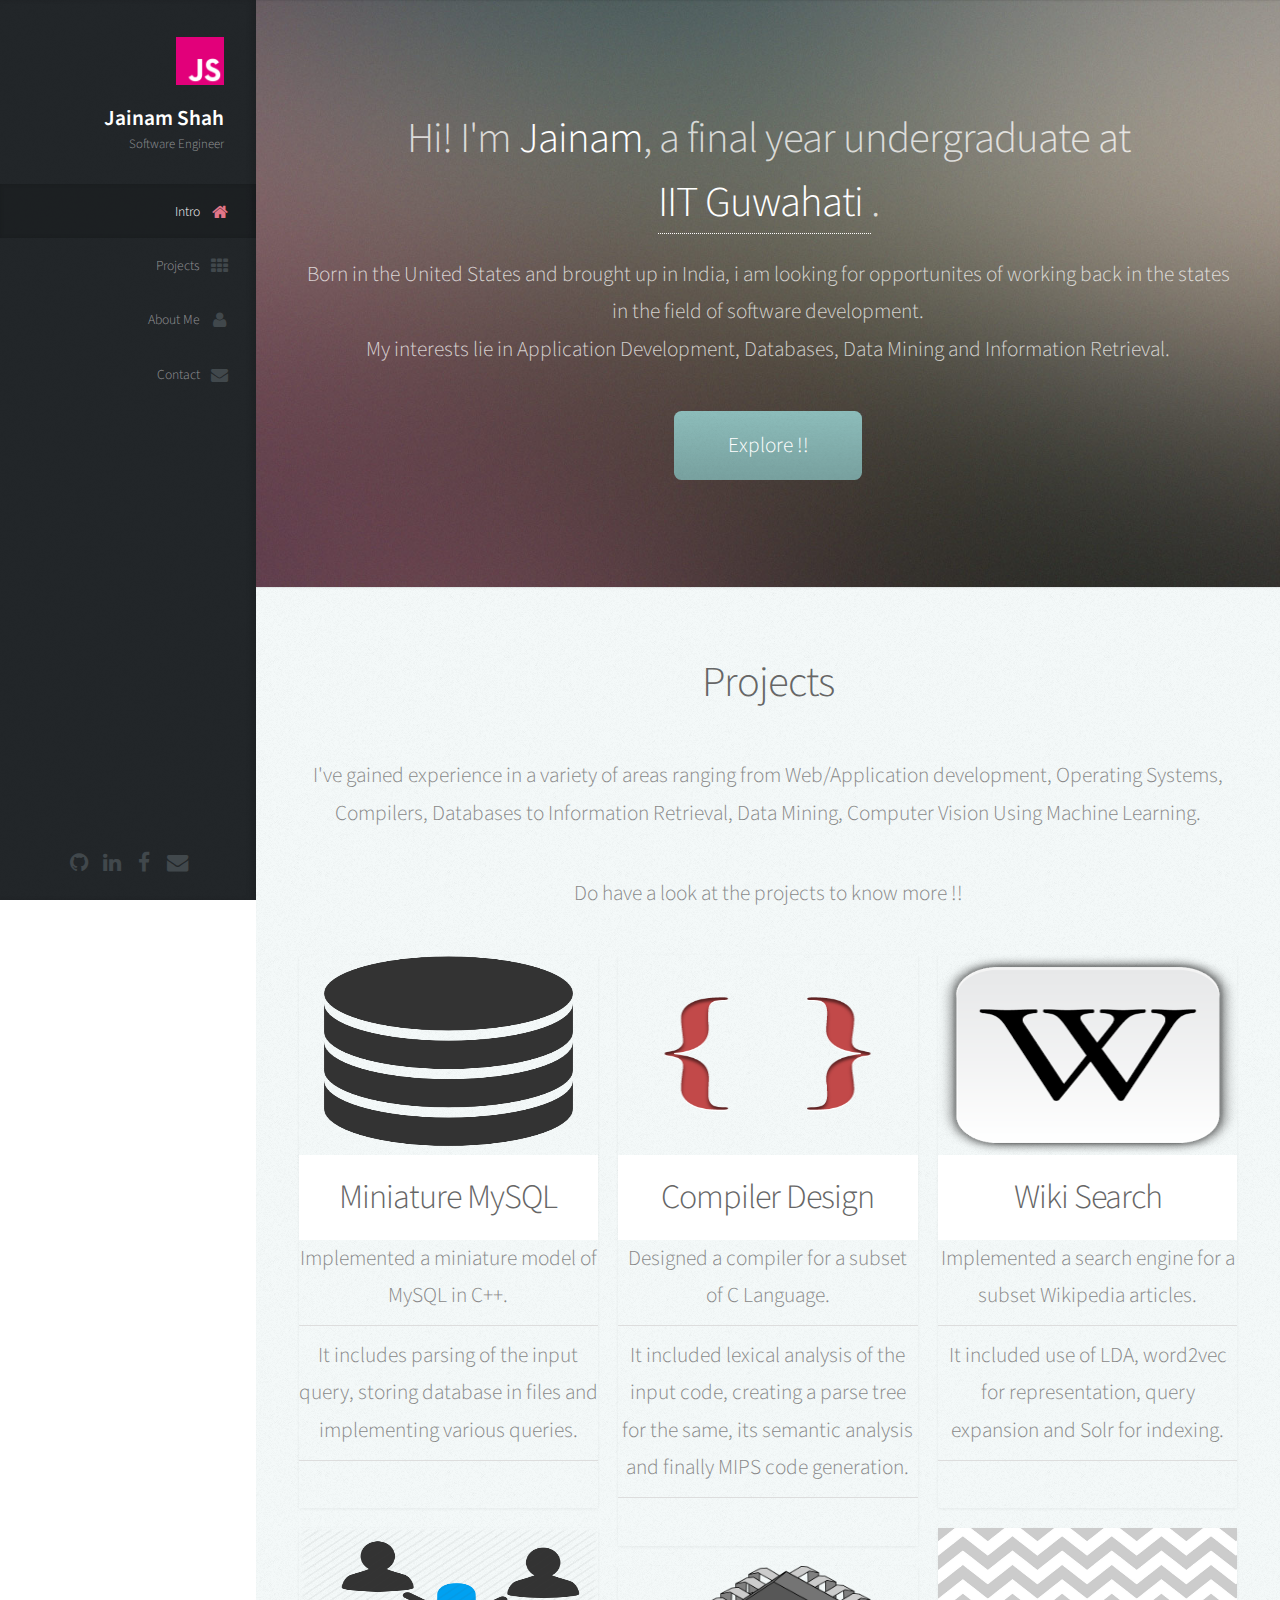
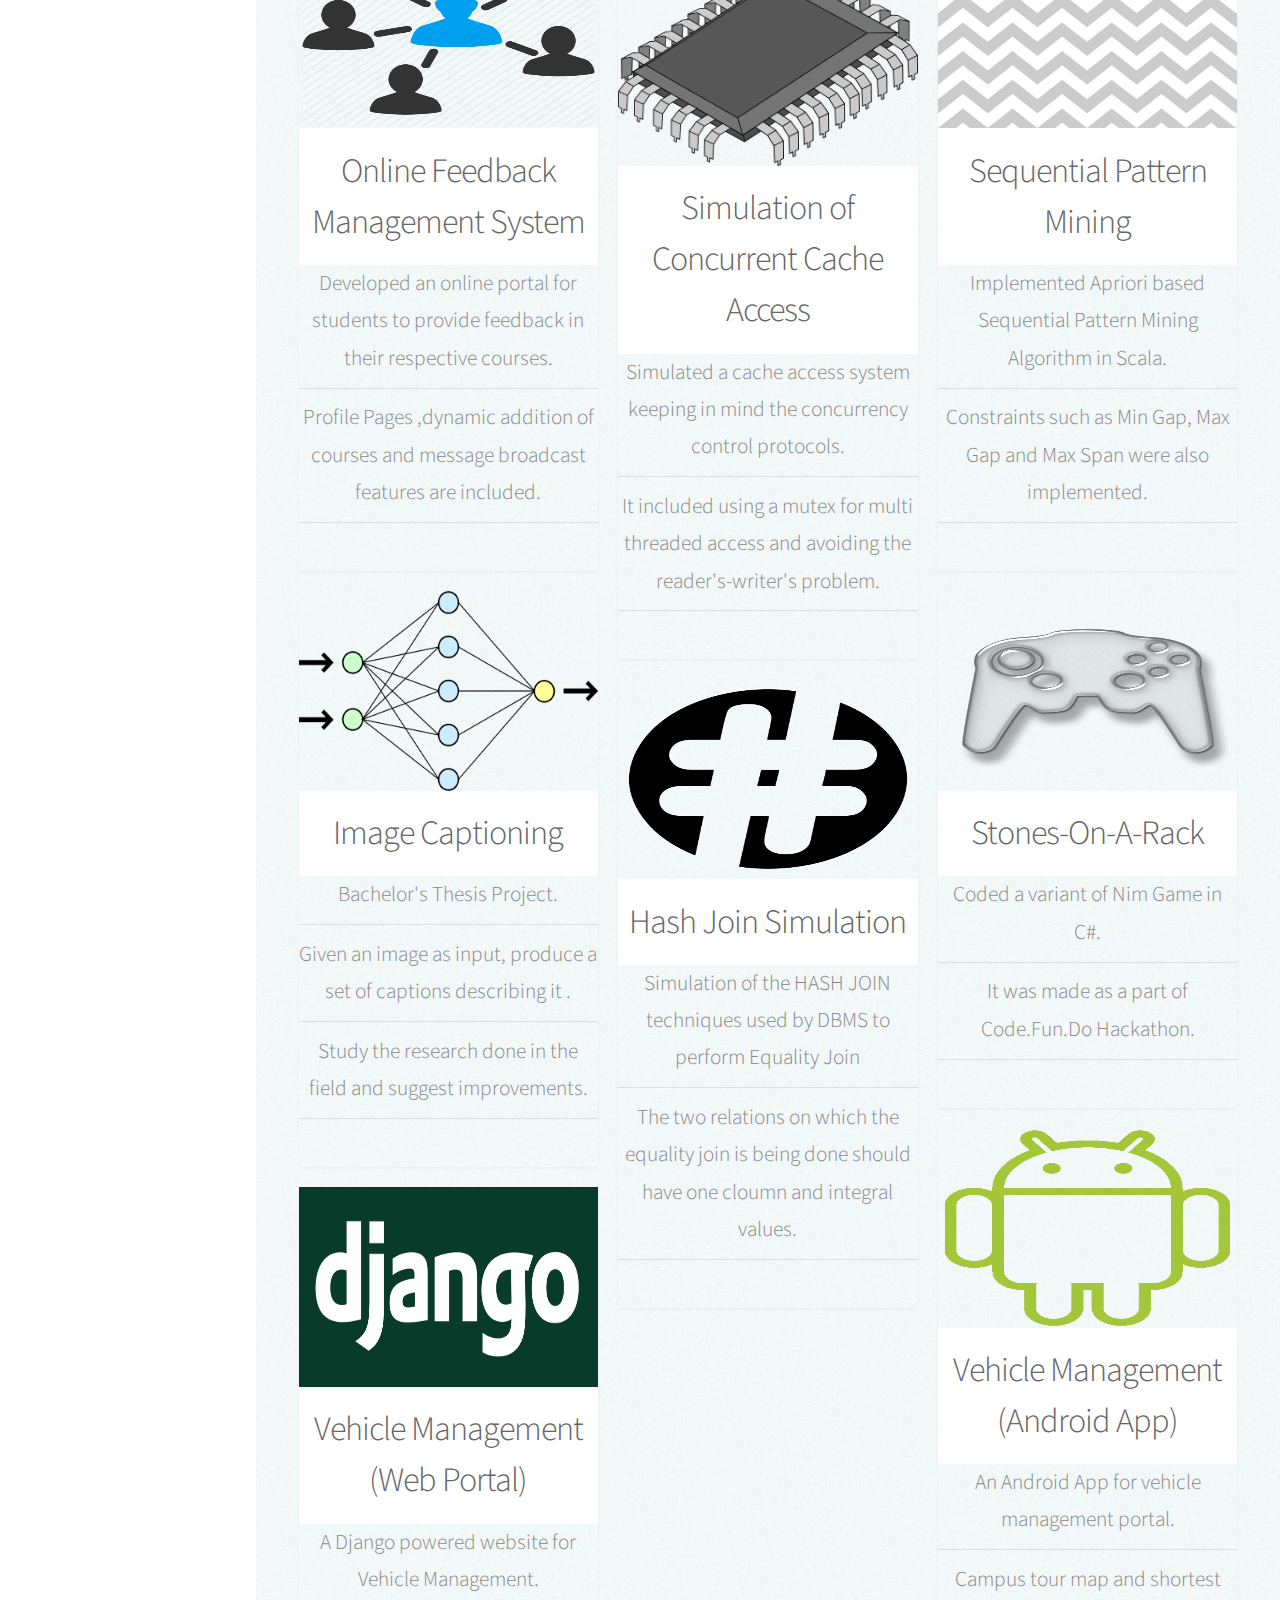
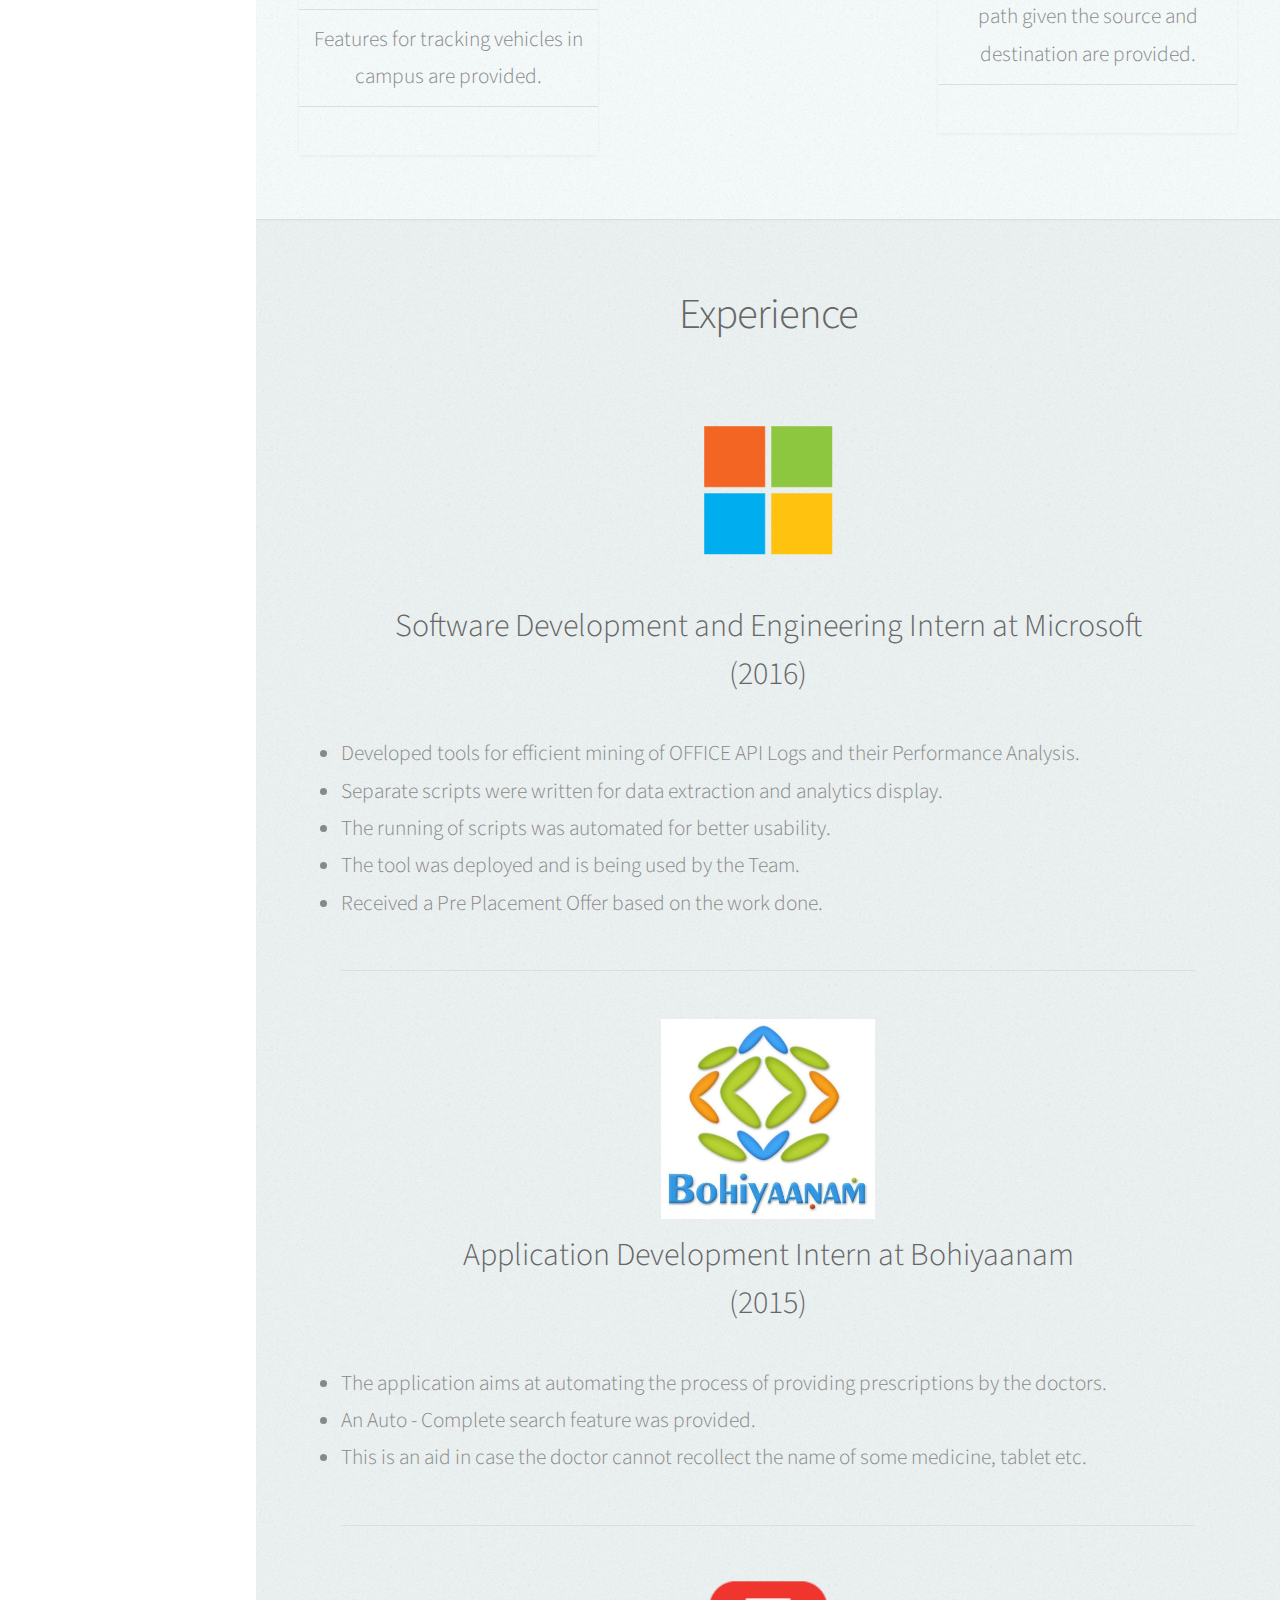
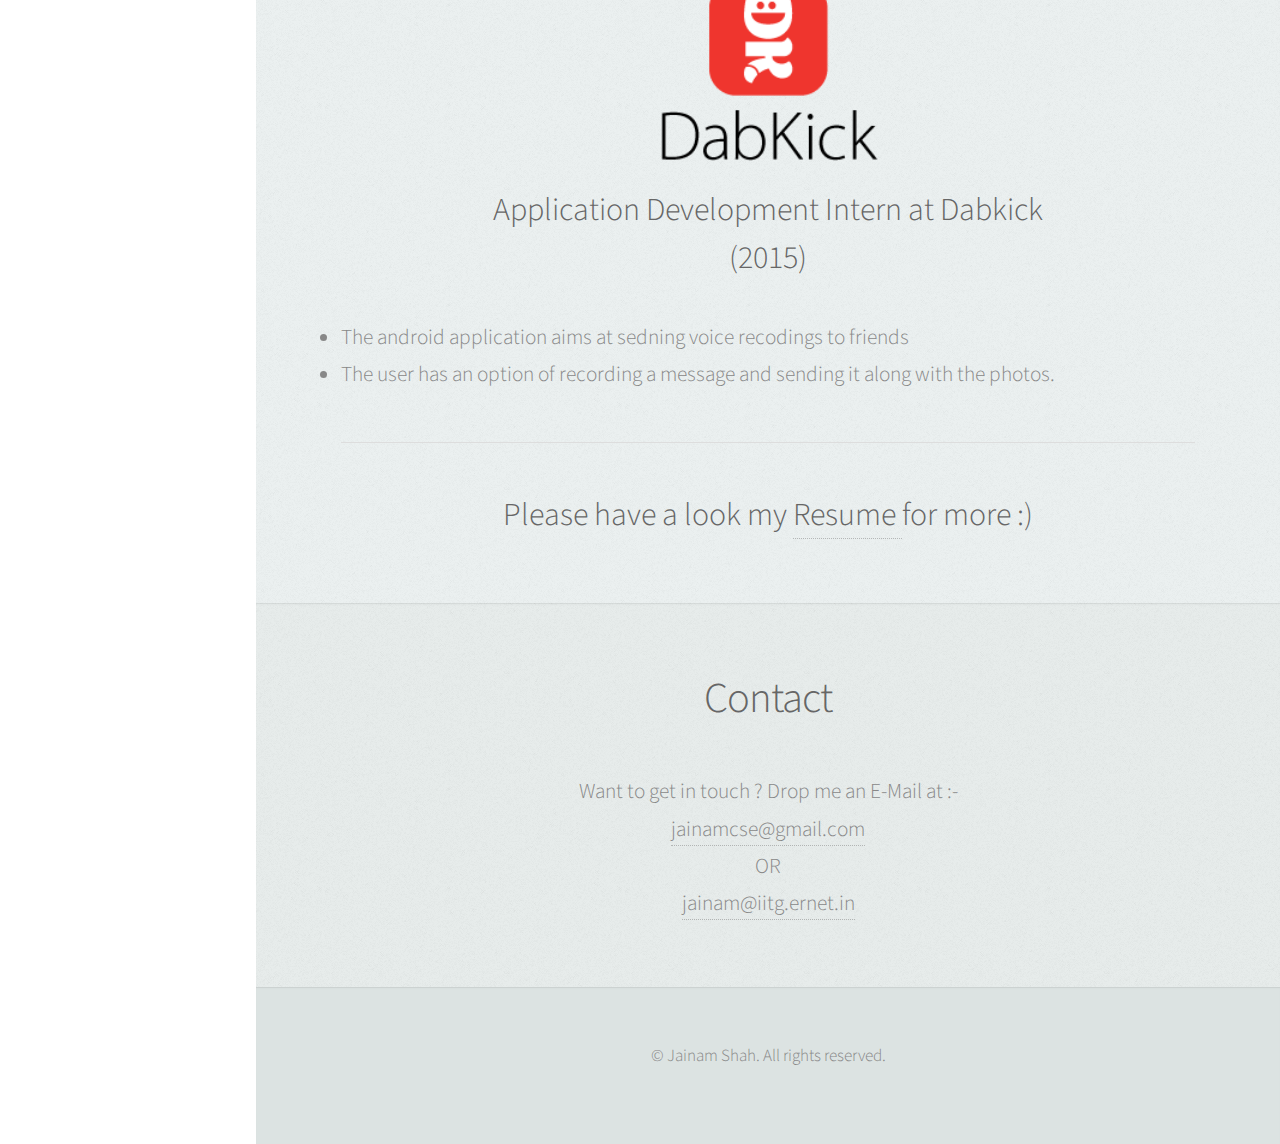
<file: index.html>
<!DOCTYPE HTML>
<!--
	Prologue by HTML5 UP
	html5up.net | @ajlkn
	Free for personal and commercial use under the CCA 3.0 license (html5up.net/license)
-->
<html>
	<head>
		<title>Jainam Shah</title>
		<meta charset="utf-8" />
		<meta name="viewport" content="width=device-width, initial-scale=1" />
		<!--[if lte IE 8]><script src="assets/js/ie/html5shiv.js"></script><![endif]-->
		<link rel="stylesheet" href="assets/css/main.css" />
		<link rel="shortcut icon" href="images/js.png" type="image/png">
		<!--[if lte IE 8]><link rel="stylesheet" href="assets/css/ie8.css" /><![endif]-->
		<!--[if lte IE 9]><link rel="stylesheet" href="assets/css/ie9.css" /><![endif]-->
	</head>
	<body>

		<!-- Header -->
			<div id="header">

				<div class="top">

					<!-- Logo -->
						<div id="logo">
							<span class="image avatar48"><img src="images/js.png" alt="" /></span>
							<h1 id="title">Jainam Shah</h1>
							<p>Software Engineer</p>
						</div>

					<!-- Nav -->
						<nav id="nav">
							<!--

								Prologue's nav expects links in one of two formats:

								1. Hash link (scrolls to a different section within the page)

								   <li><a href="#foobar" id="foobar-link" class="icon fa-whatever-icon-you-want skel-layers-ignoreHref"><span class="label">Foobar</span></a></li>

								2. Standard link (sends the user to another page/site)

								   <li><a href="http://foobar.tld" id="foobar-link" class="icon fa-whatever-icon-you-want"><span class="label">Foobar</span></a></li>

							-->
							<ul>
								<li><a href="#top" id="top-link" class="skel-layers-ignoreHref"><span class="icon fa-home">Intro</span></a></li>
								<li><a href="#portfolio" id="portfolio-link" class="skel-layers-ignoreHref"><span class="icon fa-th">Projects</span></a></li>
								<li><a href="#about" id="about-link" class="skel-layers-ignoreHref"><span class="icon fa-user">About Me</span></a></li>
								<li><a href="#contact" id="contact-link" class="skel-layers-ignoreHref"><span class="icon fa-envelope">Contact</span></a></li>
							</ul>
						</nav>

				</div>

				<div class="bottom">

					<!-- Social Icons -->
						<ul class="icons">
							<li><a target="_blank" href="http://github.com/jainam1995" class="icon fa-github"><span class="label">Github</span></a></li>
							<li><a target="_blank" href="http://linkedin.com/in/jainam1995" class="icon fa-linkedin"><span class="label">Linkedin</span></a></li>
							<li><a target="_blank" href="http://www.facebook.com/jainam.shah1995" class="icon fa-facebook"><span class="label">Facebook</span></a></li>
							
							
							<li><a target="_top" href="mailto:jainam@iitg.ernet.in" class="icon fa-envelope"><span class="label">Email</span></a></li>
						</ul>

				</div>

			</div>

		<!-- Main -->
			<div id="main">

				<!-- Intro -->
					<section id="top" class="one dark cover">
						<div class="container">

							<header>
								<h2 class="alt">Hi! I'm <strong>Jainam</strong>, a final year undergraduate at <br />
								<a href="http://www.iitg.ernet.in/">IIT Guwahati </a>.</h2>
								<p>Born in the United States and brought up in India, i am looking for opportunites of working back in the states in the field of software development. <br/>My interests lie in Application Development, Databases, Data Mining and Information Retrieval. 
								</p>
							</header>

							<footer>
								<a href="#portfolio" class="button scrolly">Explore !! </a>
							</footer>

						</div>
					</section>

				<!-- Portfolio -->
					<section id="portfolio" class="two">
						<div class="container">

							<header>
								<h2>Projects</h2>
							</header>

							<p>I've gained experience in a variety of areas ranging from Web/Application development, Operating Systems, Compilers, Databases to Information Retrieval, Data Mining, Computer Vision Using Machine Learning.</p>
							<p>Do have a look at the projects to know more !! </p> 

							<div class="row">
								<div class="4u 12u$(mobile)">
									<article class="item">
										<a target="_blank" href="http://git.io/v1qYM" class="image fit" ><img src="images/images.png"  style="height : 200px" alt="" /></a>
										<header>
											<h2><b>Miniature MySQL</b></h2>
										</header><h15>Implemented a miniature model of MySQL in C++.<hr/>It includes parsing of the input query, storing database in files and implementing various queries.</h15><hr/>
										<br/>
										
									</article>
									<article class="item">
										<a target="_blank" href="http://git.io/vXbnN" class="image fit"><img src="images/feedback.png" style="height : 200px" alt="" /></a>
										<header>
											<h2>Online Feedback Management System</h2>
										</header>
										<h15>Developed an online portal for students to provide feedback in their respective courses.<hr/>Profile Pages ,dynamic addition of courses and message broadcast features are included.</h15><hr/>
										<br/>
									</article>
									<article class="item">
										<a target="_blank" href="http://git.io/v1POW" class="image fit"><img src="images/image_captioning.png" style="height : 200px" alt="" /></a>
										<header>
											<h2>Image Captioning</h2>
											</header>
											<h15>Bachelor's Thesis Project.<hr/>Given an image as input, produce a set of captions describing it .<hr/>Study the research done in the field and suggest improvements.</h15><hr/>
										<br/>
										
									</article>
									<article class="item">
										<a target="_blank" href="http://github.com/jainam1995/vehicle-webapp" class="image fit"><img src="images/djamgo.png" style="height : 200px" alt="" /></a>
										<header>
											<h2>Vehicle Management (Web Portal)</h2>
											</header>
											<h15>A Django powered website for Vehicle Management.<hr/>Features for tracking vehicles in campus are provided.</h15><hr/>
										<br/>
										
									</article>
								</div>
								<div class="4u 12u$(mobile)">
								
									<article class="item">
										<a target="_blank" href="http://git.io/vXbnx" class="image fit"><img src="images/compiler.png" style="height : 200px" alt="" /></a>
										<header>
											<h2>Compiler Design</h2>
										</header>
										<h15>Designed a compiler for a subset of C Language.<hr/>It included lexical analysis of the input code, creating a parse tree for the same, its semantic analysis and finally MIPS code generation. </h15><hr/>
										<br/>

									</article>
									<article class="item">
										<a target="_blank" href="http://git.io/vXbC7" class="image fit"><img src="images/cache.png" style="height : 200px" alt="" /></a>
										<header>
											<h2>Simulation of Concurrent Cache Access</h2>
										</header>
										<h15>Simulated a cache access system keeping in mind the concurrency control protocols.<hr/>It included using a mutex for multi threaded access  and avoiding the reader's-writer's problem. </h15><hr/>
										<br/>
									</article>
									<article class="item">
										<a target="_blank" href="http://github.com/jainam1995/Hash-Join-Simulation" class="image fit"><img src="images/hash.png" style="height : 200px" alt="" /></a>
										<header>
											<h2>Hash Join Simulation</h2>
										</header>
										<h15>Simulation of the HASH JOIN techniques used by DBMS to perform Equality Join<hr/>The two relations on which the equality join is being done should have one cloumn and integral values. </h15><hr/>
										<br/>
									</article>
								</div>
								<div class="4u$ 12u$(mobile)">
									<article class="item">
										<a target="_blank" href="http://git.io/vXbcl" class="image fit"><img src="images/wiki.png" style="height : 200px" alt="" /></a>
										<header>
											<h2> Wiki Search </h2>
										</header>
										<h15>Implemented a search engine for a subset Wikipedia articles.<hr/>It included use of LDA, word2vec for representation, query expansion and Solr for indexing. </h15><hr/>
										<br/>
									</article>
									<article class="item">
										<a target="_blank" href="http://git.io/v1Bzj" class="image fit"><img src="images/freq.jpg" style="height : 200px" alt="" /></a>
										<header>
											<h2>Sequential Pattern Mining</h2>
										</header>
										<h15>Implemented Apriori based Sequential Pattern Mining Algorithm in Scala.<hr/>Constraints such as Min Gap, Max Gap and Max Span were also implemented.</h15><hr/>
										<br/>
									</article>
									<article class="item">
										<a target="_blank" href="http://git.io/v1POw" class="image fit"><img src="images/stones.png" style="height : 200px" alt="" /></a>
										<header>
											<h2>Stones-On-A-Rack</h2>
										</header>
										<h15>Coded a variant of Nim Game in C#.<hr/>It was made as a part of Code.Fun.Do Hackathon.</h15><hr/>
										<br/>
									</article>
									<article class="item">
										<a target="_blank" href="https://github.com/jainam1995/vehicle-androidapp" class="image fit"><img src="images/android.png" style="height : 200px" alt="" /></a>
										<header>
											<h2>Vehicle Management (Android App)</h2>
										</header>
										<h15>An Android App for vehicle management portal.<hr/>Campus tour map and shortest path given the source and destination are provided.</h15><hr/>
										<br/>
									</article>
								</div>
								
							</div>

						</div>
					</section>

				<!-- About Me -->
					<section id="about" class="three">
						<div class="container">

								<header>
									<h2>Experience</h2>
								</header>



								

<div class="container">
     
  
      <img src="images/microsoft.png" style="height : 200px" alt="" />        
  <div><h3>Software Development and Engineering Intern at Microsoft  </h3> <h3>          (2016)</h3>
  <br>
       <div align="left">
        	<li>Developed tools for efficient mining of OFFICE API Logs and their Performance Analysis.</li>
        	<li>Separate scripts were written for data extraction and analytics display. </li>
        	<li>The running of scripts was automated for better usability.</li>
        	<li>The tool was deployed and is being used by the Team.</li>
        	<li>Received a Pre Placement Offer based on the work done.</li>

</div>
        



        </div>

<br><hr/><br>
         <img src="images/bohiyaanam.jpg" style="height : 200px" alt="" />        
  <div><h3>Application Development Intern at Bohiyaanam    </h3>     <h3> (2015)</h3>
  <br>
       <div align="left">
        	
        	<li>The application aims at automating the process of providing
prescriptions by the doctors.</li>
<li>An Auto - Complete search feature was provided.</li> <li>This is  an aid in case the doctor cannot recollect
the name of some medicine, tablet etc. </li>

</div>
        



        </div>

<br>
<hr/>
<br>


 <img src="images/dabkick.png" style="height : 200px" alt="" />        
  <div><h3>Application Development Intern at Dabkick    </h3>     <h3> (2015)</h3>
  <br>
       <div align="left">
        	
        	<li>The  android application aims at sedning voice recodings to friends</li>
<li>The user has an option of recording a message and sending it along with the photos. </li>

</div>
        



        </div>

<br>
<hr/>
<br>


<h3>Please have a look my <a target="_blank"href="resume.pdf">Resume </a> for more :) </h3>



</div>


							

						</div>
					</section>

				<!-- Contact -->
					<section id="contact" class="four">
						<div class="container">

							<header>
								<h2>Contact</h2>
							</header>

							<div align="center">
        	
        	Want to get in touch ? Drop me an E-Mail at :- <br/><a href="mailto:jainamcse@gmail.com">jainamcse@gmail.com</a>
        	<br/> OR <br/>
<a href="mailto:jainam@iitg.ernet.in">jainam@iitg.ernet.in</a>
<br/>




</div>

							
						</div>
					</section>

			</div>

		<!-- Footer -->
			<div id="footer">

				<!-- Copyright -->
					<ul class="copyright">
						<li>&copy; Jainam Shah. All rights reserved.</li>
					</ul>

			</div>

		<!-- Scripts -->
			<script src="assets/js/jquery.min.js"></script>
			<script src="assets/js/jquery.scrolly.min.js"></script>
			<script src="assets/js/jquery.scrollzer.min.js"></script>
			<script src="assets/js/skel.min.js"></script>
			<script src="assets/js/util.js"></script>
			<!--[if lte IE 8]><script src="assets/js/ie/respond.min.js"></script><![endif]-->
			<script src="assets/js/main.js"></script>

	</body>
</html>
</file>
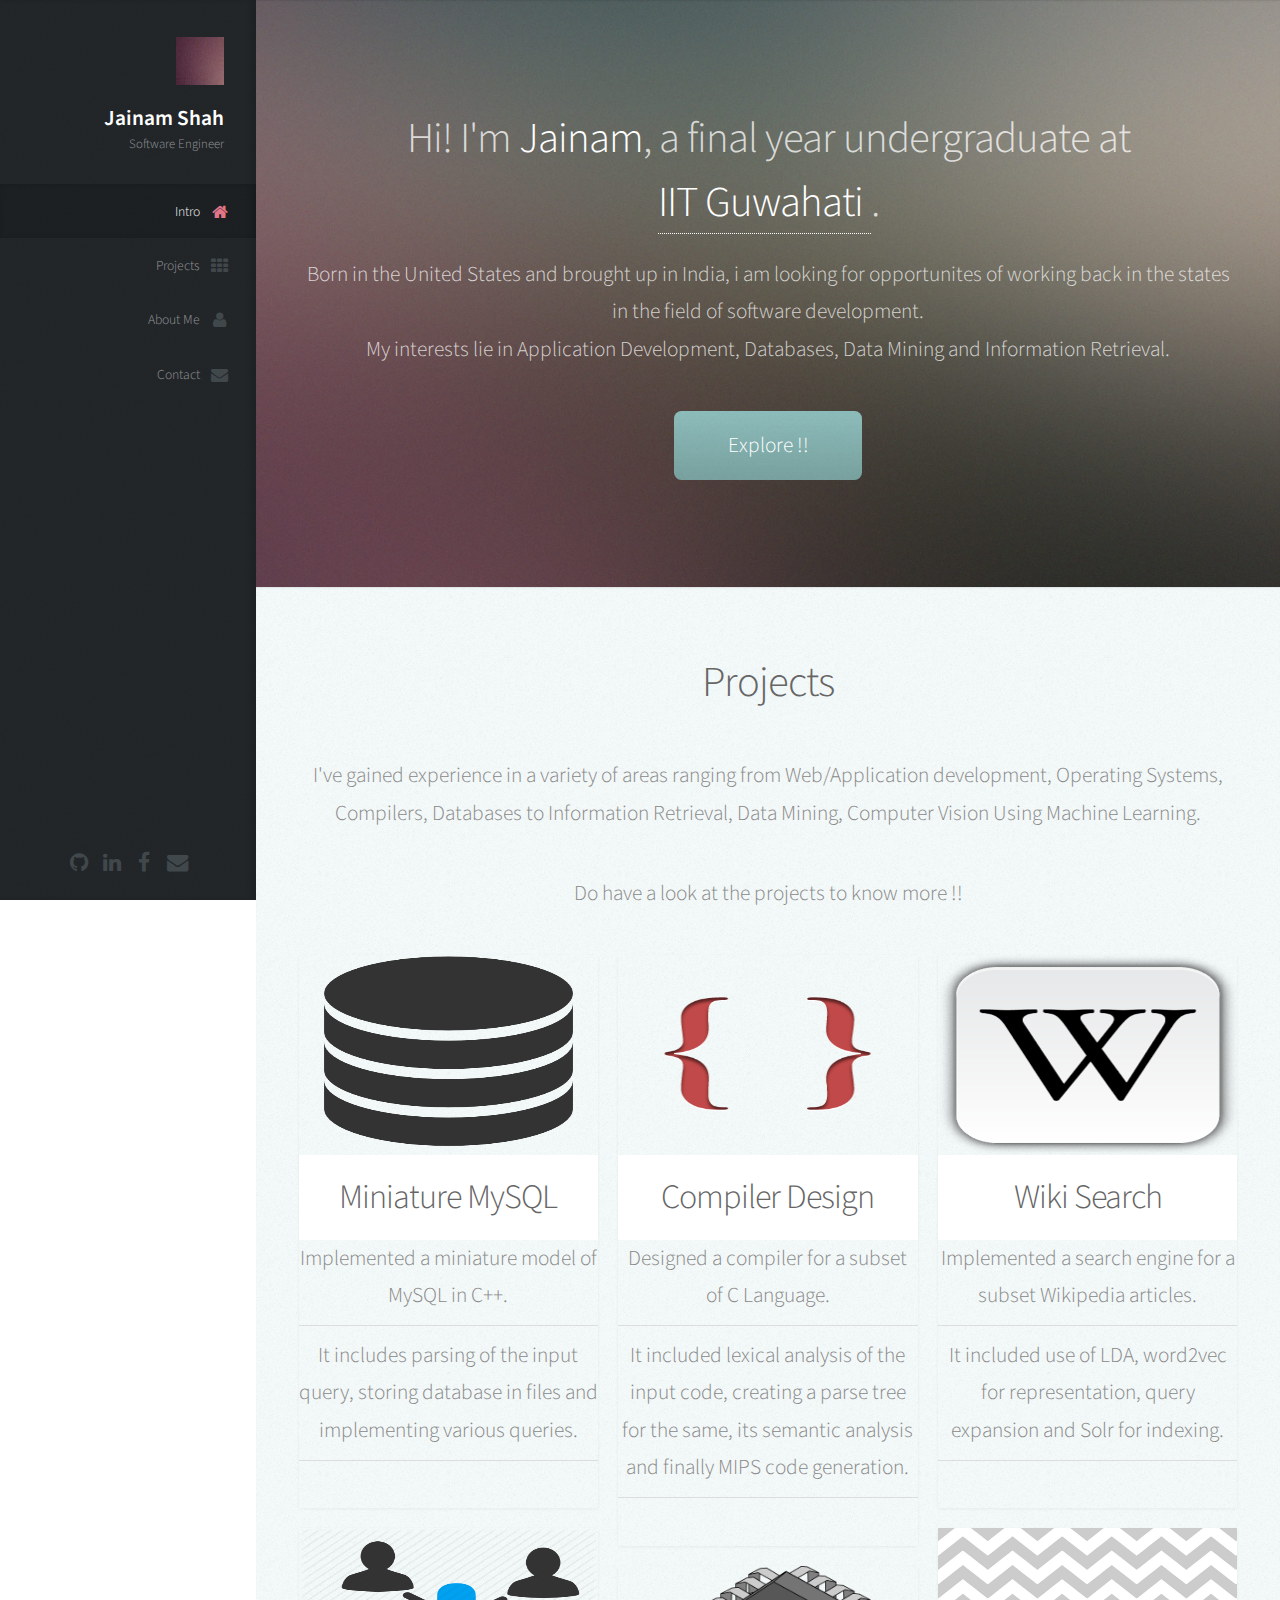
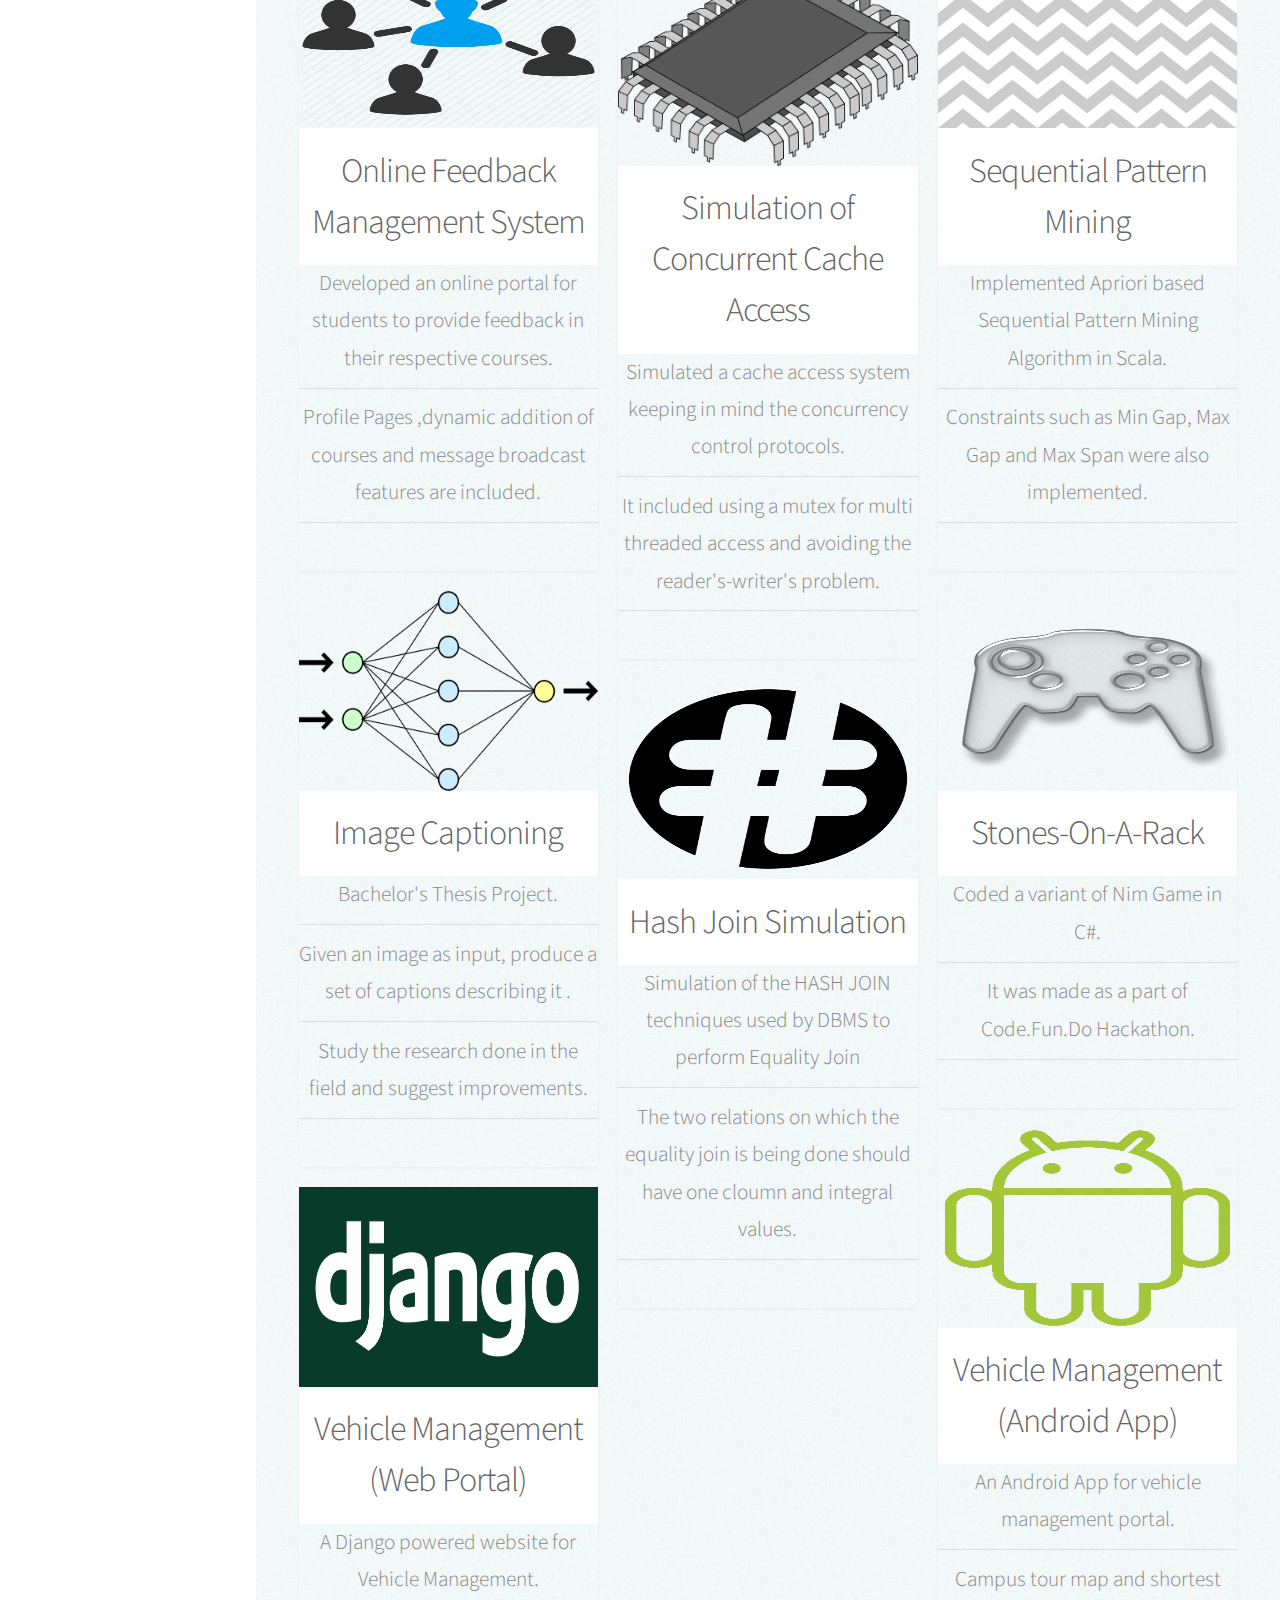
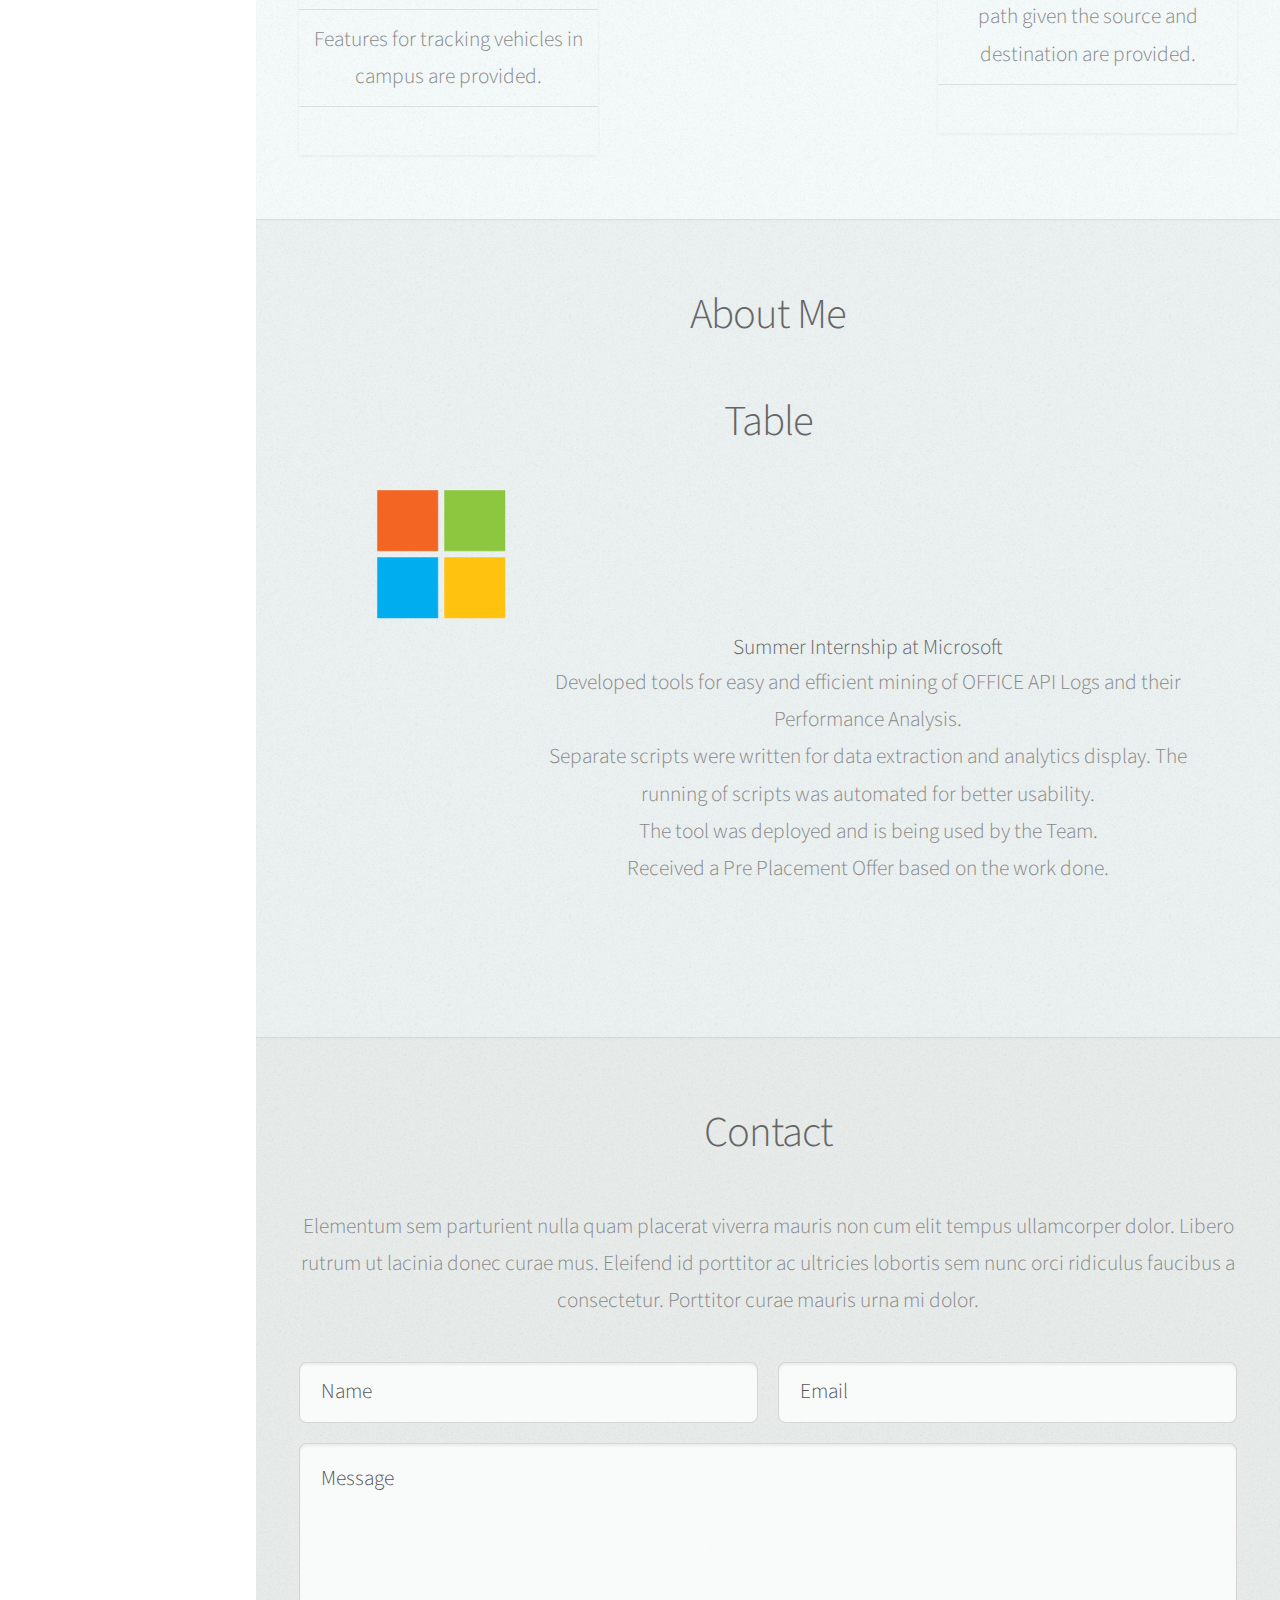
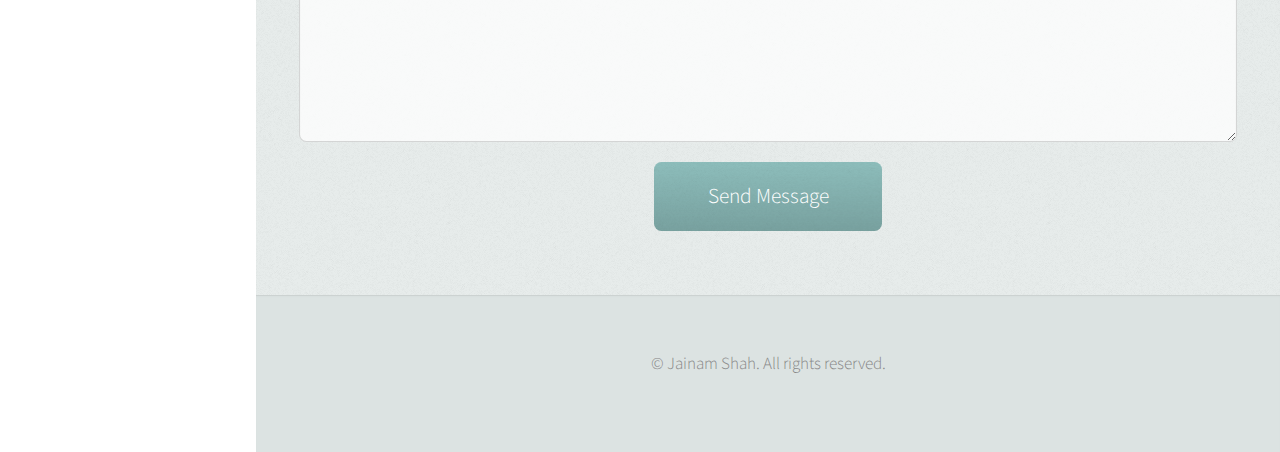
<file: site/index.html>
<!DOCTYPE HTML>
<!--
	Prologue by HTML5 UP
	html5up.net | @ajlkn
	Free for personal and commercial use under the CCA 3.0 license (html5up.net/license)
-->
<html>
	<head>
		<title>Prologue by HTML5 UP</title>
		<meta charset="utf-8" />
		<meta name="viewport" content="width=device-width, initial-scale=1" />
		<!--[if lte IE 8]><script src="assets/js/ie/html5shiv.js"></script><![endif]-->
		<link rel="stylesheet" href="assets/css/main.css" />
		<!--[if lte IE 8]><link rel="stylesheet" href="assets/css/ie8.css" /><![endif]-->
		<!--[if lte IE 9]><link rel="stylesheet" href="assets/css/ie9.css" /><![endif]-->
	</head>
	<body>

		<!-- Header -->
			<div id="header">

				<div class="top">

					<!-- Logo -->
						<div id="logo">
							<span class="image avatar48"><img src="images/avatar.jpg" alt="" /></span>
							<h1 id="title">Jainam Shah</h1>
							<p>Software Engineer</p>
						</div>

					<!-- Nav -->
						<nav id="nav">
							<!--

								Prologue's nav expects links in one of two formats:

								1. Hash link (scrolls to a different section within the page)

								   <li><a href="#foobar" id="foobar-link" class="icon fa-whatever-icon-you-want skel-layers-ignoreHref"><span class="label">Foobar</span></a></li>

								2. Standard link (sends the user to another page/site)

								   <li><a href="http://foobar.tld" id="foobar-link" class="icon fa-whatever-icon-you-want"><span class="label">Foobar</span></a></li>

							-->
							<ul>
								<li><a href="#top" id="top-link" class="skel-layers-ignoreHref"><span class="icon fa-home">Intro</span></a></li>
								<li><a href="#portfolio" id="portfolio-link" class="skel-layers-ignoreHref"><span class="icon fa-th">Projects</span></a></li>
								<li><a href="#about" id="about-link" class="skel-layers-ignoreHref"><span class="icon fa-user">About Me</span></a></li>
								<li><a href="#contact" id="contact-link" class="skel-layers-ignoreHref"><span class="icon fa-envelope">Contact</span></a></li>
							</ul>
						</nav>

				</div>

				<div class="bottom">

					<!-- Social Icons -->
						<ul class="icons">
							<li><a target="_blank" href="http://github.com/jainam1995" class="icon fa-github"><span class="label">Github</span></a></li>
							<li><a target="_blank" href="http://linkedin.com/in/jainam1995" class="icon fa-linkedin"><span class="label">Linkedin</span></a></li>
							<li><a target="_blank" href="http://www.facebook.com/jainam.shah1995" class="icon fa-facebook"><span class="label">Facebook</span></a></li>
							
							
							<li><a target="_top" href="mailto:jainam@iitg.ernet.in" class="icon fa-envelope"><span class="label">Email</span></a></li>
						</ul>

				</div>

			</div>

		<!-- Main -->
			<div id="main">

				<!-- Intro -->
					<section id="top" class="one dark cover">
						<div class="container">

							<header>
								<h2 class="alt">Hi! I'm <strong>Jainam</strong>, a final year undergraduate at <br />
								<a href="http://www.iitg.ernet.in/">IIT Guwahati </a>.</h2>
								<p>Born in the United States and brought up in India, i am looking for opportunites of working back in the states in the field of software development. <br/>My interests lie in Application Development, Databases, Data Mining and Information Retrieval. 
								</p>
							</header>

							<footer>
								<a href="#portfolio" class="button scrolly">Explore !! </a>
							</footer>

						</div>
					</section>

				<!-- Portfolio -->
					<section id="portfolio" class="two">
						<div class="container">

							<header>
								<h2>Projects</h2>
							</header>

							<p>I've gained experience in a variety of areas ranging from Web/Application development, Operating Systems, Compilers, Databases to Information Retrieval, Data Mining, Computer Vision Using Machine Learning.</p>
							<p>Do have a look at the projects to know more !! </p> 

							<div class="row">
								<div class="4u 12u$(mobile)">
									<article class="item">
										<a target="_blank" href="http://git.io/v1qYM" class="image fit" ><img src="images/images.png"  style="height : 200px" alt="" /></a>
										<header>
											<h2><b>Miniature MySQL</b></h2>
										</header><h15>Implemented a miniature model of MySQL in C++.<hr/>It includes parsing of the input query, storing database in files and implementing various queries.</h15><hr/>
										<br/>
										
									</article>
									<article class="item">
										<a target="_blank" href="http://git.io/vXbnN" class="image fit"><img src="images/feedback.png" style="height : 200px" alt="" /></a>
										<header>
											<h2>Online Feedback Management System</h2>
										</header>
										<h15>Developed an online portal for students to provide feedback in their respective courses.<hr/>Profile Pages ,dynamic addition of courses and message broadcast features are included.</h15><hr/>
										<br/>
									</article>
									<article class="item">
										<a target="_blank" href="http://git.io/v1POW" class="image fit"><img src="images/image_captioning.png" style="height : 200px" alt="" /></a>
										<header>
											<h2>Image Captioning</h2>
											</header>
											<h15>Bachelor's Thesis Project.<hr/>Given an image as input, produce a set of captions describing it .<hr/>Study the research done in the field and suggest improvements.</h15><hr/>
										<br/>
										
									</article>
									<article class="item">
										<a target="_blank" href="http://github.com/jainam1995/vehicle-webapp" class="image fit"><img src="images/djamgo.png" style="height : 200px" alt="" /></a>
										<header>
											<h2>Vehicle Management (Web Portal)</h2>
											</header>
											<h15>A Django powered website for Vehicle Management.<hr/>Features for tracking vehicles in campus are provided.</h15><hr/>
										<br/>
										
									</article>
								</div>
								<div class="4u 12u$(mobile)">
								
									<article class="item">
										<a target="_blank" href="http://git.io/vXbnx" class="image fit"><img src="images/compiler.png" style="height : 200px" alt="" /></a>
										<header>
											<h2>Compiler Design</h2>
										</header>
										<h15>Designed a compiler for a subset of C Language.<hr/>It included lexical analysis of the input code, creating a parse tree for the same, its semantic analysis and finally MIPS code generation. </h15><hr/>
										<br/>

									</article>
									<article class="item">
										<a target="_blank" href="http://git.io/vXbC7" class="image fit"><img src="images/cache.png" style="height : 200px" alt="" /></a>
										<header>
											<h2>Simulation of Concurrent Cache Access</h2>
										</header>
										<h15>Simulated a cache access system keeping in mind the concurrency control protocols.<hr/>It included using a mutex for multi threaded access  and avoiding the reader's-writer's problem. </h15><hr/>
										<br/>
									</article>
									<article class="item">
										<a target="_blank" href="http://github.com/jainam1995/Hash-Join-Simulation" class="image fit"><img src="images/hash.png" style="height : 200px" alt="" /></a>
										<header>
											<h2>Hash Join Simulation</h2>
										</header>
										<h15>Simulation of the HASH JOIN techniques used by DBMS to perform Equality Join<hr/>The two relations on which the equality join is being done should have one cloumn and integral values. </h15><hr/>
										<br/>
									</article>
								</div>
								<div class="4u$ 12u$(mobile)">
									<article class="item">
										<a target="_blank" href="http://git.io/vXbcl" class="image fit"><img src="images/wiki.png" style="height : 200px" alt="" /></a>
										<header>
											<h2> Wiki Search </h2>
										</header>
										<h15>Implemented a search engine for a subset Wikipedia articles.<hr/>It included use of LDA, word2vec for representation, query expansion and Solr for indexing. </h15><hr/>
										<br/>
									</article>
									<article class="item">
										<a target="_blank" href="http://git.io/v1Bzj" class="image fit"><img src="images/freq.jpg" style="height : 200px" alt="" /></a>
										<header>
											<h2>Sequential Pattern Mining</h2>
										</header>
										<h15>Implemented Apriori based Sequential Pattern Mining Algorithm in Scala.<hr/>Constraints such as Min Gap, Max Gap and Max Span were also implemented.</h15><hr/>
										<br/>
									</article>
									<article class="item">
										<a target="_blank" href="http://git.io/v1POw" class="image fit"><img src="images/stones.png" style="height : 200px" alt="" /></a>
										<header>
											<h2>Stones-On-A-Rack</h2>
										</header>
										<h15>Coded a variant of Nim Game in C#.<hr/>It was made as a part of Code.Fun.Do Hackathon.</h15><hr/>
										<br/>
									</article>
									<article class="item">
										<a target="_blank" href="https://github.com/jainam1995/vehicle-androidapp" class="image fit"><img src="images/android.png" style="height : 200px" alt="" /></a>
										<header>
											<h2>Vehicle Management (Android App)</h2>
										</header>
										<h15>An Android App for vehicle management portal.<hr/>Campus tour map and shortest path given the source and destination are provided.</h15><hr/>
										<br/>
									</article>
								</div>
								
							</div>

						</div>
					</section>

				<!-- About Me -->
					<section id="about" class="three">
						<div class="container">

								<header>
									<h2>About Me</h2>
								</header>



								

<div class="container">
  <h2>Table</h2>    
              
  <table class="table table-striped">
   
    <tbody>
      <tr>
        <td><img src="images/microsoft.png" style="height : 200px" alt="" /></td>
        <td><div><h4>Summer Internship at Microsoft</h4>
        <ul>
        	<li>Developed tools for easy and efficient mining of OFFICE API Logs and their Performance Analysis.</li>
        	<li>Separate scripts were written for data extraction and analytics display. The running of scripts was automated for better usability.</li>
        	<li>The tool was deployed and is being used by the Team.</li>
        	<li>Received a Pre Placement Offer based on the work done.</li>


        </ul>



        </div></td>
      </tr>
    </tbody>
  </table>
</div>


							

						</div>
					</section>

				<!-- Contact -->
					<section id="contact" class="four">
						<div class="container">

							<header>
								<h2>Contact</h2>
							</header>

							<p>Elementum sem parturient nulla quam placerat viverra
							mauris non cum elit tempus ullamcorper dolor. Libero rutrum ut lacinia
							donec curae mus. Eleifend id porttitor ac ultricies lobortis sem nunc
							orci ridiculus faucibus a consectetur. Porttitor curae mauris urna mi dolor.</p>

							<form method="post" action="#">
								<div class="row">
									<div class="6u 12u$(mobile)"><input type="text" name="name" placeholder="Name" /></div>
									<div class="6u$ 12u$(mobile)"><input type="text" name="email" placeholder="Email" /></div>
									<div class="12u$">
										<textarea name="message" placeholder="Message"></textarea>
									</div>
									<div class="12u$">
										<input type="submit" value="Send Message" />
									</div>
								</div>
							</form>

						</div>
					</section>

			</div>

		<!-- Footer -->
			<div id="footer">

				<!-- Copyright -->
					<ul class="copyright">
						<li>&copy; Jainam Shah. All rights reserved.</li>
					</ul>

			</div>

		<!-- Scripts -->
			<script src="assets/js/jquery.min.js"></script>
			<script src="assets/js/jquery.scrolly.min.js"></script>
			<script src="assets/js/jquery.scrollzer.min.js"></script>
			<script src="assets/js/skel.min.js"></script>
			<script src="assets/js/util.js"></script>
			<!--[if lte IE 8]><script src="assets/js/ie/respond.min.js"></script><![endif]-->
			<script src="assets/js/main.js"></script>

	</body>
</html>
</file>
<file: assets/css/ie8.css>
/*
	Prologue by HTML5 UP
	html5up.net | @ajlkn
	Free for personal and commercial use under the CCA 3.0 license (html5up.net/license)
*/

/* Section/Article */

	section > .last-child, section.last-child, article > .last-child, article.last-child {
		margin-bottom: 0;
	}

/* Form */

	form input[type="text"],
	form input[type="email"],
	form input[type="password"],
	form select,
	form textarea {
		-ms-behavior: url("assets/js/ie/PIE.htc");
	}

/* Button */

	input[type="button"],
	input[type="submit"],
	input[type="reset"],
	button,
	.button {
		-ms-behavior: url("assets/js/ie/PIE.htc");
	}

/* Header */

	#nav ul li a {
		color: #888;
	}

		#nav ul li a.active {
			background: #1C2022;
		}

	#headerToggle .toggle {
		background-color: #888;
	}

/* Main */

	#main > section.cover {
		background-position: auto;
		-ms-behavior: url("assets/js/ie/backgroundsize.min.htc");
	}
</file>
<file: assets/css/ie9.css>
/*
	Prologue by HTML5 UP
	html5up.net | @ajlkn
	Free for personal and commercial use under the CCA 3.0 license (html5up.net/license)
*/

/* Button */

	input[type="button"],
	input[type="submit"],
	input[type="reset"],
	button,
	.button {
		background-image: url("images/ie/grad0-15.svg");
	}
</file>
<file: site/assets/css/ie8.css>
/*
	Prologue by HTML5 UP
	html5up.net | @ajlkn
	Free for personal and commercial use under the CCA 3.0 license (html5up.net/license)
*/

/* Section/Article */

	section > .last-child, section.last-child, article > .last-child, article.last-child {
		margin-bottom: 0;
	}

/* Form */

	form input[type="text"],
	form input[type="email"],
	form input[type="password"],
	form select,
	form textarea {
		-ms-behavior: url("assets/js/ie/PIE.htc");
	}

/* Button */

	input[type="button"],
	input[type="submit"],
	input[type="reset"],
	button,
	.button {
		-ms-behavior: url("assets/js/ie/PIE.htc");
	}

/* Header */

	#nav ul li a {
		color: #888;
	}

		#nav ul li a.active {
			background: #1C2022;
		}

	#headerToggle .toggle {
		background-color: #888;
	}

/* Main */

	#main > section.cover {
		background-position: auto;
		-ms-behavior: url("assets/js/ie/backgroundsize.min.htc");
	}
</file>
<file: site/assets/css/ie9.css>
/*
	Prologue by HTML5 UP
	html5up.net | @ajlkn
	Free for personal and commercial use under the CCA 3.0 license (html5up.net/license)
*/

/* Button */

	input[type="button"],
	input[type="submit"],
	input[type="reset"],
	button,
	.button {
		background-image: url("images/ie/grad0-15.svg");
	}
</file>
<file: assets/css/main.css>
@import url("font-awesome.min.css");
@import url("https://fonts.googleapis.com/css?family=Source+Sans+Pro:300,300italic,400,600");

/*
	Prologue by HTML5 UP
	html5up.net | @ajlkn
	Free for personal and commercial use under the CCA 3.0 license (html5up.net/license)
*/

/* Reset */

	html, body, div, span, applet, object, iframe, h1, h2, h3, h4, h5, h6, p, blockquote, pre, a, abbr, acronym, address, big, cite, code, del, dfn, em, img, ins, kbd, q, s, samp, small, strike, strong, sub, sup, tt, var, b, u, i, center, dl, dt, dd, ol, ul, li, fieldset, form, label, legend, table, caption, tbody, tfoot, thead, tr, th, td, article, aside, canvas, details, embed, figure, figcaption, footer, header, hgroup, menu, nav, output, ruby, section, summary, time, mark, audio, video {
		margin: 0;
		padding: 0;
		border: 0;
		font-size: 100%;
		font: inherit;
		vertical-align: baseline;
	}

	article, aside, details, figcaption, figure, footer, header, hgroup, menu, nav, section {
		display: block;
	}

	body {
		line-height: 1;
	}

	ol, ul {
		list-style: none;
	}

	blockquote, q {
		quotes: none;
	}

	blockquote:before, blockquote:after, q:before, q:after {
		content: '';
		content: none;
	}

	table {
		border-collapse: collapse;
		border-spacing: 0;
	}

	body {
		-webkit-text-size-adjust: none;
	}

/* Box Model */

	*, *:before, *:after {
		-moz-box-sizing: border-box;
		-webkit-box-sizing: border-box;
		box-sizing: border-box;
	}

/* Containers */

	.container {
		margin-left: auto;
		margin-right: auto;
	}

	.container.\31 25\25 {
		width: 100%;
		max-width: 1750px;
		min-width: 1400px;
	}

	.container.\37 5\25 {
		width: 1050px;
	}

	.container.\35 0\25 {
		width: 700px;
	}

	.container.\32 5\25 {
		width: 350px;
	}

	.container {
		width: 1400px;
	}

	@media screen and (min-width: 961px) and (max-width: 1880px) {

		.container.\31 25\25 {
			width: 100%;
			max-width: 1500px;
			min-width: 1200px;
		}

		.container.\37 5\25 {
			width: 900px;
		}

		.container.\35 0\25 {
			width: 600px;
		}

		.container.\32 5\25 {
			width: 300px;
		}

		.container {
			width: 1200px;
		}

	}

	@media screen and (min-width: 961px) and (max-width: 1620px) {

		.container.\31 25\25 {
			width: 100%;
			max-width: 1200px;
			min-width: 960px;
		}

		.container.\37 5\25 {
			width: 720px;
		}

		.container.\35 0\25 {
			width: 480px;
		}

		.container.\32 5\25 {
			width: 240px;
		}

		.container {
			width: 960px;
		}

	}

	@media screen and (min-width: 961px) and (max-width: 1320px) {

		.container.\31 25\25 {
			width: 100%;
			max-width: 125%;
			min-width: 100%;
		}

		.container.\37 5\25 {
			width: 75%;
		}

		.container.\35 0\25 {
			width: 50%;
		}

		.container.\32 5\25 {
			width: 25%;
		}

		.container {
			width: 100%;
		}

	}

	@media screen and (max-width: 960px) {

		.container.\31 25\25 {
			width: 100%;
			max-width: 125%;
			min-width: 100%;
		}

		.container.\37 5\25 {
			width: 75%;
		}

		.container.\35 0\25 {
			width: 50%;
		}

		.container.\32 5\25 {
			width: 25%;
		}

		.container {
			width: 100%;
		}

	}

	@media screen and (max-width: 736px) {

		.container.\31 25\25 {
			width: 100%;
			max-width: 125%;
			min-width: 100%;
		}

		.container.\37 5\25 {
			width: 75%;
		}

		.container.\35 0\25 {
			width: 50%;
		}

		.container.\32 5\25 {
			width: 25%;
		}

		.container {
			width: 100% !important;
		}

	}

/* Grid */

	.row {
		border-bottom: solid 1px transparent;
		-moz-box-sizing: border-box;
		-webkit-box-sizing: border-box;
		box-sizing: border-box;
	}

	.row > * {
		float: left;
		-moz-box-sizing: border-box;
		-webkit-box-sizing: border-box;
		box-sizing: border-box;
	}

	.row:after, .row:before {
		content: '';
		display: block;
		clear: both;
		height: 0;
	}

	.row.uniform > * > :first-child {
		margin-top: 0;
	}

	.row.uniform > * > :last-child {
		margin-bottom: 0;
	}

	.row.\30 \25 > * {
		padding: 0px 0 0 0px;
	}

	.row.\30 \25 {
		margin: 0px 0 -1px 0px;
	}

	.row.uniform.\30 \25 > * {
		padding: 0px 0 0 0px;
	}

	.row.uniform.\30 \25 {
		margin: 0px 0 -1px 0px;
	}

	.row > * {
		padding: 40px 0 0 40px;
	}

	.row {
		margin: -40px 0 -1px -40px;
	}

	.row.uniform > * {
		padding: 40px 0 0 40px;
	}

	.row.uniform {
		margin: -40px 0 -1px -40px;
	}

	.row.\32 00\25 > * {
		padding: 80px 0 0 80px;
	}

	.row.\32 00\25 {
		margin: -80px 0 -1px -80px;
	}

	.row.uniform.\32 00\25 > * {
		padding: 80px 0 0 80px;
	}

	.row.uniform.\32 00\25 {
		margin: -80px 0 -1px -80px;
	}

	.row.\31 50\25 > * {
		padding: 60px 0 0 60px;
	}

	.row.\31 50\25 {
		margin: -60px 0 -1px -60px;
	}

	.row.uniform.\31 50\25 > * {
		padding: 60px 0 0 60px;
	}

	.row.uniform.\31 50\25 {
		margin: -60px 0 -1px -60px;
	}

	.row.\35 0\25 > * {
		padding: 20px 0 0 20px;
	}

	.row.\35 0\25 {
		margin: -20px 0 -1px -20px;
	}

	.row.uniform.\35 0\25 > * {
		padding: 20px 0 0 20px;
	}

	.row.uniform.\35 0\25 {
		margin: -20px 0 -1px -20px;
	}

	.row.\32 5\25 > * {
		padding: 10px 0 0 10px;
	}

	.row.\32 5\25 {
		margin: -10px 0 -1px -10px;
	}

	.row.uniform.\32 5\25 > * {
		padding: 10px 0 0 10px;
	}

	.row.uniform.\32 5\25 {
		margin: -10px 0 -1px -10px;
	}

	.\31 2u, .\31 2u\24 {
		width: 100%;
		clear: none;
		margin-left: 0;
	}

	.\31 1u, .\31 1u\24 {
		width: 91.6666666667%;
		clear: none;
		margin-left: 0;
	}

	.\31 0u, .\31 0u\24 {
		width: 83.3333333333%;
		clear: none;
		margin-left: 0;
	}

	.\39 u, .\39 u\24 {
		width: 75%;
		clear: none;
		margin-left: 0;
	}

	.\38 u, .\38 u\24 {
		width: 66.6666666667%;
		clear: none;
		margin-left: 0;
	}

	.\37 u, .\37 u\24 {
		width: 58.3333333333%;
		clear: none;
		margin-left: 0;
	}

	.\36 u, .\36 u\24 {
		width: 50%;
		clear: none;
		margin-left: 0;
	}

	.\35 u, .\35 u\24 {
		width: 41.6666666667%;
		clear: none;
		margin-left: 0;
	}

	.\34 u, .\34 u\24 {
		width: 33.3333333333%;
		clear: none;
		margin-left: 0;
	}

	.\33 u, .\33 u\24 {
		width: 25%;
		clear: none;
		margin-left: 0;
	}

	.\32 u, .\32 u\24 {
		width: 16.6666666667%;
		clear: none;
		margin-left: 0;
	}

	.\31 u, .\31 u\24 {
		width: 8.3333333333%;
		clear: none;
		margin-left: 0;
	}

	.\31 2u\24 + *,
	.\31 1u\24 + *,
	.\31 0u\24 + *,
	.\39 u\24 + *,
	.\38 u\24 + *,
	.\37 u\24 + *,
	.\36 u\24 + *,
	.\35 u\24 + *,
	.\34 u\24 + *,
	.\33 u\24 + *,
	.\32 u\24 + *,
	.\31 u\24 + * {
		clear: left;
	}

	.\-11u {
		margin-left: 91.66667%;
	}

	.\-10u {
		margin-left: 83.33333%;
	}

	.\-9u {
		margin-left: 75%;
	}

	.\-8u {
		margin-left: 66.66667%;
	}

	.\-7u {
		margin-left: 58.33333%;
	}

	.\-6u {
		margin-left: 50%;
	}

	.\-5u {
		margin-left: 41.66667%;
	}

	.\-4u {
		margin-left: 33.33333%;
	}

	.\-3u {
		margin-left: 25%;
	}

	.\-2u {
		margin-left: 16.66667%;
	}

	.\-1u {
		margin-left: 8.33333%;
	}

	@media screen and (min-width: 961px) and (max-width: 1880px) {

		.row > * {
			padding: 40px 0 0 40px;
		}

		.row {
			margin: -40px 0 -1px -40px;
		}

		.row.uniform > * {
			padding: 40px 0 0 40px;
		}

		.row.uniform {
			margin: -40px 0 -1px -40px;
		}

		.row.\32 00\25 > * {
			padding: 80px 0 0 80px;
		}

		.row.\32 00\25 {
			margin: -80px 0 -1px -80px;
		}

		.row.uniform.\32 00\25 > * {
			padding: 80px 0 0 80px;
		}

		.row.uniform.\32 00\25 {
			margin: -80px 0 -1px -80px;
		}

		.row.\31 50\25 > * {
			padding: 60px 0 0 60px;
		}

		.row.\31 50\25 {
			margin: -60px 0 -1px -60px;
		}

		.row.uniform.\31 50\25 > * {
			padding: 60px 0 0 60px;
		}

		.row.uniform.\31 50\25 {
			margin: -60px 0 -1px -60px;
		}

		.row.\35 0\25 > * {
			padding: 20px 0 0 20px;
		}

		.row.\35 0\25 {
			margin: -20px 0 -1px -20px;
		}

		.row.uniform.\35 0\25 > * {
			padding: 20px 0 0 20px;
		}

		.row.uniform.\35 0\25 {
			margin: -20px 0 -1px -20px;
		}

		.row.\32 5\25 > * {
			padding: 10px 0 0 10px;
		}

		.row.\32 5\25 {
			margin: -10px 0 -1px -10px;
		}

		.row.uniform.\32 5\25 > * {
			padding: 10px 0 0 10px;
		}

		.row.uniform.\32 5\25 {
			margin: -10px 0 -1px -10px;
		}

		.\31 2u\28wide\29, .\31 2u\24\28wide\29 {
			width: 100%;
			clear: none;
			margin-left: 0;
		}

		.\31 1u\28wide\29, .\31 1u\24\28wide\29 {
			width: 91.6666666667%;
			clear: none;
			margin-left: 0;
		}

		.\31 0u\28wide\29, .\31 0u\24\28wide\29 {
			width: 83.3333333333%;
			clear: none;
			margin-left: 0;
		}

		.\39 u\28wide\29, .\39 u\24\28wide\29 {
			width: 75%;
			clear: none;
			margin-left: 0;
		}

		.\38 u\28wide\29, .\38 u\24\28wide\29 {
			width: 66.6666666667%;
			clear: none;
			margin-left: 0;
		}

		.\37 u\28wide\29, .\37 u\24\28wide\29 {
			width: 58.3333333333%;
			clear: none;
			margin-left: 0;
		}

		.\36 u\28wide\29, .\36 u\24\28wide\29 {
			width: 50%;
			clear: none;
			margin-left: 0;
		}

		.\35 u\28wide\29, .\35 u\24\28wide\29 {
			width: 41.6666666667%;
			clear: none;
			margin-left: 0;
		}

		.\34 u\28wide\29, .\34 u\24\28wide\29 {
			width: 33.3333333333%;
			clear: none;
			margin-left: 0;
		}

		.\33 u\28wide\29, .\33 u\24\28wide\29 {
			width: 25%;
			clear: none;
			margin-left: 0;
		}

		.\32 u\28wide\29, .\32 u\24\28wide\29 {
			width: 16.6666666667%;
			clear: none;
			margin-left: 0;
		}

		.\31 u\28wide\29, .\31 u\24\28wide\29 {
			width: 8.3333333333%;
			clear: none;
			margin-left: 0;
		}

		.\31 2u\24\28wide\29 + *,
		.\31 1u\24\28wide\29 + *,
		.\31 0u\24\28wide\29 + *,
		.\39 u\24\28wide\29 + *,
		.\38 u\24\28wide\29 + *,
		.\37 u\24\28wide\29 + *,
		.\36 u\24\28wide\29 + *,
		.\35 u\24\28wide\29 + *,
		.\34 u\24\28wide\29 + *,
		.\33 u\24\28wide\29 + *,
		.\32 u\24\28wide\29 + *,
		.\31 u\24\28wide\29 + * {
			clear: left;
		}

		.\-11u\28wide\29 {
			margin-left: 91.66667%;
		}

		.\-10u\28wide\29 {
			margin-left: 83.33333%;
		}

		.\-9u\28wide\29 {
			margin-left: 75%;
		}

		.\-8u\28wide\29 {
			margin-left: 66.66667%;
		}

		.\-7u\28wide\29 {
			margin-left: 58.33333%;
		}

		.\-6u\28wide\29 {
			margin-left: 50%;
		}

		.\-5u\28wide\29 {
			margin-left: 41.66667%;
		}

		.\-4u\28wide\29 {
			margin-left: 33.33333%;
		}

		.\-3u\28wide\29 {
			margin-left: 25%;
		}

		.\-2u\28wide\29 {
			margin-left: 16.66667%;
		}

		.\-1u\28wide\29 {
			margin-left: 8.33333%;
		}

	}

	@media screen and (min-width: 961px) and (max-width: 1620px) {

		.row > * {
			padding: 40px 0 0 40px;
		}

		.row {
			margin: -40px 0 -1px -40px;
		}

		.row.uniform > * {
			padding: 40px 0 0 40px;
		}

		.row.uniform {
			margin: -40px 0 -1px -40px;
		}

		.row.\32 00\25 > * {
			padding: 80px 0 0 80px;
		}

		.row.\32 00\25 {
			margin: -80px 0 -1px -80px;
		}

		.row.uniform.\32 00\25 > * {
			padding: 80px 0 0 80px;
		}

		.row.uniform.\32 00\25 {
			margin: -80px 0 -1px -80px;
		}

		.row.\31 50\25 > * {
			padding: 60px 0 0 60px;
		}

		.row.\31 50\25 {
			margin: -60px 0 -1px -60px;
		}

		.row.uniform.\31 50\25 > * {
			padding: 60px 0 0 60px;
		}

		.row.uniform.\31 50\25 {
			margin: -60px 0 -1px -60px;
		}

		.row.\35 0\25 > * {
			padding: 20px 0 0 20px;
		}

		.row.\35 0\25 {
			margin: -20px 0 -1px -20px;
		}

		.row.uniform.\35 0\25 > * {
			padding: 20px 0 0 20px;
		}

		.row.uniform.\35 0\25 {
			margin: -20px 0 -1px -20px;
		}

		.row.\32 5\25 > * {
			padding: 10px 0 0 10px;
		}

		.row.\32 5\25 {
			margin: -10px 0 -1px -10px;
		}

		.row.uniform.\32 5\25 > * {
			padding: 10px 0 0 10px;
		}

		.row.uniform.\32 5\25 {
			margin: -10px 0 -1px -10px;
		}

		.\31 2u\28normal\29, .\31 2u\24\28normal\29 {
			width: 100%;
			clear: none;
			margin-left: 0;
		}

		.\31 1u\28normal\29, .\31 1u\24\28normal\29 {
			width: 91.6666666667%;
			clear: none;
			margin-left: 0;
		}

		.\31 0u\28normal\29, .\31 0u\24\28normal\29 {
			width: 83.3333333333%;
			clear: none;
			margin-left: 0;
		}

		.\39 u\28normal\29, .\39 u\24\28normal\29 {
			width: 75%;
			clear: none;
			margin-left: 0;
		}

		.\38 u\28normal\29, .\38 u\24\28normal\29 {
			width: 66.6666666667%;
			clear: none;
			margin-left: 0;
		}

		.\37 u\28normal\29, .\37 u\24\28normal\29 {
			width: 58.3333333333%;
			clear: none;
			margin-left: 0;
		}

		.\36 u\28normal\29, .\36 u\24\28normal\29 {
			width: 50%;
			clear: none;
			margin-left: 0;
		}

		.\35 u\28normal\29, .\35 u\24\28normal\29 {
			width: 41.6666666667%;
			clear: none;
			margin-left: 0;
		}

		.\34 u\28normal\29, .\34 u\24\28normal\29 {
			width: 33.3333333333%;
			clear: none;
			margin-left: 0;
		}

		.\33 u\28normal\29, .\33 u\24\28normal\29 {
			width: 25%;
			clear: none;
			margin-left: 0;
		}

		.\32 u\28normal\29, .\32 u\24\28normal\29 {
			width: 16.6666666667%;
			clear: none;
			margin-left: 0;
		}

		.\31 u\28normal\29, .\31 u\24\28normal\29 {
			width: 8.3333333333%;
			clear: none;
			margin-left: 0;
		}

		.\31 2u\24\28normal\29 + *,
		.\31 1u\24\28normal\29 + *,
		.\31 0u\24\28normal\29 + *,
		.\39 u\24\28normal\29 + *,
		.\38 u\24\28normal\29 + *,
		.\37 u\24\28normal\29 + *,
		.\36 u\24\28normal\29 + *,
		.\35 u\24\28normal\29 + *,
		.\34 u\24\28normal\29 + *,
		.\33 u\24\28normal\29 + *,
		.\32 u\24\28normal\29 + *,
		.\31 u\24\28normal\29 + * {
			clear: left;
		}

		.\-11u\28normal\29 {
			margin-left: 91.66667%;
		}

		.\-10u\28normal\29 {
			margin-left: 83.33333%;
		}

		.\-9u\28normal\29 {
			margin-left: 75%;
		}

		.\-8u\28normal\29 {
			margin-left: 66.66667%;
		}

		.\-7u\28normal\29 {
			margin-left: 58.33333%;
		}

		.\-6u\28normal\29 {
			margin-left: 50%;
		}

		.\-5u\28normal\29 {
			margin-left: 41.66667%;
		}

		.\-4u\28normal\29 {
			margin-left: 33.33333%;
		}

		.\-3u\28normal\29 {
			margin-left: 25%;
		}

		.\-2u\28normal\29 {
			margin-left: 16.66667%;
		}

		.\-1u\28normal\29 {
			margin-left: 8.33333%;
		}

	}

	@media screen and (min-width: 961px) and (max-width: 1320px) {

		.row > * {
			padding: 20px 0 0 20px;
		}

		.row {
			margin: -20px 0 -1px -20px;
		}

		.row.uniform > * {
			padding: 20px 0 0 20px;
		}

		.row.uniform {
			margin: -20px 0 -1px -20px;
		}

		.row.\32 00\25 > * {
			padding: 40px 0 0 40px;
		}

		.row.\32 00\25 {
			margin: -40px 0 -1px -40px;
		}

		.row.uniform.\32 00\25 > * {
			padding: 40px 0 0 40px;
		}

		.row.uniform.\32 00\25 {
			margin: -40px 0 -1px -40px;
		}

		.row.\31 50\25 > * {
			padding: 30px 0 0 30px;
		}

		.row.\31 50\25 {
			margin: -30px 0 -1px -30px;
		}

		.row.uniform.\31 50\25 > * {
			padding: 30px 0 0 30px;
		}

		.row.uniform.\31 50\25 {
			margin: -30px 0 -1px -30px;
		}

		.row.\35 0\25 > * {
			padding: 10px 0 0 10px;
		}

		.row.\35 0\25 {
			margin: -10px 0 -1px -10px;
		}

		.row.uniform.\35 0\25 > * {
			padding: 10px 0 0 10px;
		}

		.row.uniform.\35 0\25 {
			margin: -10px 0 -1px -10px;
		}

		.row.\32 5\25 > * {
			padding: 5px 0 0 5px;
		}

		.row.\32 5\25 {
			margin: -5px 0 -1px -5px;
		}

		.row.uniform.\32 5\25 > * {
			padding: 5px 0 0 5px;
		}

		.row.uniform.\32 5\25 {
			margin: -5px 0 -1px -5px;
		}

		.\31 2u\28narrow\29, .\31 2u\24\28narrow\29 {
			width: 100%;
			clear: none;
			margin-left: 0;
		}

		.\31 1u\28narrow\29, .\31 1u\24\28narrow\29 {
			width: 91.6666666667%;
			clear: none;
			margin-left: 0;
		}

		.\31 0u\28narrow\29, .\31 0u\24\28narrow\29 {
			width: 83.3333333333%;
			clear: none;
			margin-left: 0;
		}

		.\39 u\28narrow\29, .\39 u\24\28narrow\29 {
			width: 75%;
			clear: none;
			margin-left: 0;
		}

		.\38 u\28narrow\29, .\38 u\24\28narrow\29 {
			width: 66.6666666667%;
			clear: none;
			margin-left: 0;
		}

		.\37 u\28narrow\29, .\37 u\24\28narrow\29 {
			width: 58.3333333333%;
			clear: none;
			margin-left: 0;
		}

		.\36 u\28narrow\29, .\36 u\24\28narrow\29 {
			width: 50%;
			clear: none;
			margin-left: 0;
		}

		.\35 u\28narrow\29, .\35 u\24\28narrow\29 {
			width: 41.6666666667%;
			clear: none;
			margin-left: 0;
		}

		.\34 u\28narrow\29, .\34 u\24\28narrow\29 {
			width: 33.3333333333%;
			clear: none;
			margin-left: 0;
		}

		.\33 u\28narrow\29, .\33 u\24\28narrow\29 {
			width: 25%;
			clear: none;
			margin-left: 0;
		}

		.\32 u\28narrow\29, .\32 u\24\28narrow\29 {
			width: 16.6666666667%;
			clear: none;
			margin-left: 0;
		}

		.\31 u\28narrow\29, .\31 u\24\28narrow\29 {
			width: 8.3333333333%;
			clear: none;
			margin-left: 0;
		}

		.\31 2u\24\28narrow\29 + *,
		.\31 1u\24\28narrow\29 + *,
		.\31 0u\24\28narrow\29 + *,
		.\39 u\24\28narrow\29 + *,
		.\38 u\24\28narrow\29 + *,
		.\37 u\24\28narrow\29 + *,
		.\36 u\24\28narrow\29 + *,
		.\35 u\24\28narrow\29 + *,
		.\34 u\24\28narrow\29 + *,
		.\33 u\24\28narrow\29 + *,
		.\32 u\24\28narrow\29 + *,
		.\31 u\24\28narrow\29 + * {
			clear: left;
		}

		.\-11u\28narrow\29 {
			margin-left: 91.66667%;
		}

		.\-10u\28narrow\29 {
			margin-left: 83.33333%;
		}

		.\-9u\28narrow\29 {
			margin-left: 75%;
		}

		.\-8u\28narrow\29 {
			margin-left: 66.66667%;
		}

		.\-7u\28narrow\29 {
			margin-left: 58.33333%;
		}

		.\-6u\28narrow\29 {
			margin-left: 50%;
		}

		.\-5u\28narrow\29 {
			margin-left: 41.66667%;
		}

		.\-4u\28narrow\29 {
			margin-left: 33.33333%;
		}

		.\-3u\28narrow\29 {
			margin-left: 25%;
		}

		.\-2u\28narrow\29 {
			margin-left: 16.66667%;
		}

		.\-1u\28narrow\29 {
			margin-left: 8.33333%;
		}

	}

	@media screen and (max-width: 960px) {

		.row > * {
			padding: 20px 0 0 20px;
		}

		.row {
			margin: -20px 0 -1px -20px;
		}

		.row.uniform > * {
			padding: 20px 0 0 20px;
		}

		.row.uniform {
			margin: -20px 0 -1px -20px;
		}

		.row.\32 00\25 > * {
			padding: 40px 0 0 40px;
		}

		.row.\32 00\25 {
			margin: -40px 0 -1px -40px;
		}

		.row.uniform.\32 00\25 > * {
			padding: 40px 0 0 40px;
		}

		.row.uniform.\32 00\25 {
			margin: -40px 0 -1px -40px;
		}

		.row.\31 50\25 > * {
			padding: 30px 0 0 30px;
		}

		.row.\31 50\25 {
			margin: -30px 0 -1px -30px;
		}

		.row.uniform.\31 50\25 > * {
			padding: 30px 0 0 30px;
		}

		.row.uniform.\31 50\25 {
			margin: -30px 0 -1px -30px;
		}

		.row.\35 0\25 > * {
			padding: 10px 0 0 10px;
		}

		.row.\35 0\25 {
			margin: -10px 0 -1px -10px;
		}

		.row.uniform.\35 0\25 > * {
			padding: 10px 0 0 10px;
		}

		.row.uniform.\35 0\25 {
			margin: -10px 0 -1px -10px;
		}

		.row.\32 5\25 > * {
			padding: 5px 0 0 5px;
		}

		.row.\32 5\25 {
			margin: -5px 0 -1px -5px;
		}

		.row.uniform.\32 5\25 > * {
			padding: 5px 0 0 5px;
		}

		.row.uniform.\32 5\25 {
			margin: -5px 0 -1px -5px;
		}

		.\31 2u\28narrower\29, .\31 2u\24\28narrower\29 {
			width: 100%;
			clear: none;
			margin-left: 0;
		}

		.\31 1u\28narrower\29, .\31 1u\24\28narrower\29 {
			width: 91.6666666667%;
			clear: none;
			margin-left: 0;
		}

		.\31 0u\28narrower\29, .\31 0u\24\28narrower\29 {
			width: 83.3333333333%;
			clear: none;
			margin-left: 0;
		}

		.\39 u\28narrower\29, .\39 u\24\28narrower\29 {
			width: 75%;
			clear: none;
			margin-left: 0;
		}

		.\38 u\28narrower\29, .\38 u\24\28narrower\29 {
			width: 66.6666666667%;
			clear: none;
			margin-left: 0;
		}

		.\37 u\28narrower\29, .\37 u\24\28narrower\29 {
			width: 58.3333333333%;
			clear: none;
			margin-left: 0;
		}

		.\36 u\28narrower\29, .\36 u\24\28narrower\29 {
			width: 50%;
			clear: none;
			margin-left: 0;
		}

		.\35 u\28narrower\29, .\35 u\24\28narrower\29 {
			width: 41.6666666667%;
			clear: none;
			margin-left: 0;
		}

		.\34 u\28narrower\29, .\34 u\24\28narrower\29 {
			width: 33.3333333333%;
			clear: none;
			margin-left: 0;
		}

		.\33 u\28narrower\29, .\33 u\24\28narrower\29 {
			width: 25%;
			clear: none;
			margin-left: 0;
		}

		.\32 u\28narrower\29, .\32 u\24\28narrower\29 {
			width: 16.6666666667%;
			clear: none;
			margin-left: 0;
		}

		.\31 u\28narrower\29, .\31 u\24\28narrower\29 {
			width: 8.3333333333%;
			clear: none;
			margin-left: 0;
		}

		.\31 2u\24\28narrower\29 + *,
		.\31 1u\24\28narrower\29 + *,
		.\31 0u\24\28narrower\29 + *,
		.\39 u\24\28narrower\29 + *,
		.\38 u\24\28narrower\29 + *,
		.\37 u\24\28narrower\29 + *,
		.\36 u\24\28narrower\29 + *,
		.\35 u\24\28narrower\29 + *,
		.\34 u\24\28narrower\29 + *,
		.\33 u\24\28narrower\29 + *,
		.\32 u\24\28narrower\29 + *,
		.\31 u\24\28narrower\29 + * {
			clear: left;
		}

		.\-11u\28narrower\29 {
			margin-left: 91.66667%;
		}

		.\-10u\28narrower\29 {
			margin-left: 83.33333%;
		}

		.\-9u\28narrower\29 {
			margin-left: 75%;
		}

		.\-8u\28narrower\29 {
			margin-left: 66.66667%;
		}

		.\-7u\28narrower\29 {
			margin-left: 58.33333%;
		}

		.\-6u\28narrower\29 {
			margin-left: 50%;
		}

		.\-5u\28narrower\29 {
			margin-left: 41.66667%;
		}

		.\-4u\28narrower\29 {
			margin-left: 33.33333%;
		}

		.\-3u\28narrower\29 {
			margin-left: 25%;
		}

		.\-2u\28narrower\29 {
			margin-left: 16.66667%;
		}

		.\-1u\28narrower\29 {
			margin-left: 8.33333%;
		}

	}

	@media screen and (max-width: 736px) {

		.row > * {
			padding: 20px 0 0 20px;
		}

		.row {
			margin: -20px 0 -1px -20px;
		}

		.row.uniform > * {
			padding: 20px 0 0 20px;
		}

		.row.uniform {
			margin: -20px 0 -1px -20px;
		}

		.row.\32 00\25 > * {
			padding: 40px 0 0 40px;
		}

		.row.\32 00\25 {
			margin: -40px 0 -1px -40px;
		}

		.row.uniform.\32 00\25 > * {
			padding: 40px 0 0 40px;
		}

		.row.uniform.\32 00\25 {
			margin: -40px 0 -1px -40px;
		}

		.row.\31 50\25 > * {
			padding: 30px 0 0 30px;
		}

		.row.\31 50\25 {
			margin: -30px 0 -1px -30px;
		}

		.row.uniform.\31 50\25 > * {
			padding: 30px 0 0 30px;
		}

		.row.uniform.\31 50\25 {
			margin: -30px 0 -1px -30px;
		}

		.row.\35 0\25 > * {
			padding: 10px 0 0 10px;
		}

		.row.\35 0\25 {
			margin: -10px 0 -1px -10px;
		}

		.row.uniform.\35 0\25 > * {
			padding: 10px 0 0 10px;
		}

		.row.uniform.\35 0\25 {
			margin: -10px 0 -1px -10px;
		}

		.row.\32 5\25 > * {
			padding: 5px 0 0 5px;
		}

		.row.\32 5\25 {
			margin: -5px 0 -1px -5px;
		}

		.row.uniform.\32 5\25 > * {
			padding: 5px 0 0 5px;
		}

		.row.uniform.\32 5\25 {
			margin: -5px 0 -1px -5px;
		}

		.\31 2u\28mobile\29, .\31 2u\24\28mobile\29 {
			width: 100%;
			clear: none;
			margin-left: 0;
		}

		.\31 1u\28mobile\29, .\31 1u\24\28mobile\29 {
			width: 91.6666666667%;
			clear: none;
			margin-left: 0;
		}

		.\31 0u\28mobile\29, .\31 0u\24\28mobile\29 {
			width: 83.3333333333%;
			clear: none;
			margin-left: 0;
		}

		.\39 u\28mobile\29, .\39 u\24\28mobile\29 {
			width: 75%;
			clear: none;
			margin-left: 0;
		}

		.\38 u\28mobile\29, .\38 u\24\28mobile\29 {
			width: 66.6666666667%;
			clear: none;
			margin-left: 0;
		}

		.\37 u\28mobile\29, .\37 u\24\28mobile\29 {
			width: 58.3333333333%;
			clear: none;
			margin-left: 0;
		}

		.\36 u\28mobile\29, .\36 u\24\28mobile\29 {
			width: 50%;
			clear: none;
			margin-left: 0;
		}

		.\35 u\28mobile\29, .\35 u\24\28mobile\29 {
			width: 41.6666666667%;
			clear: none;
			margin-left: 0;
		}

		.\34 u\28mobile\29, .\34 u\24\28mobile\29 {
			width: 33.3333333333%;
			clear: none;
			margin-left: 0;
		}

		.\33 u\28mobile\29, .\33 u\24\28mobile\29 {
			width: 25%;
			clear: none;
			margin-left: 0;
		}

		.\32 u\28mobile\29, .\32 u\24\28mobile\29 {
			width: 16.6666666667%;
			clear: none;
			margin-left: 0;
		}

		.\31 u\28mobile\29, .\31 u\24\28mobile\29 {
			width: 8.3333333333%;
			clear: none;
			margin-left: 0;
		}

		.\31 2u\24\28mobile\29 + *,
		.\31 1u\24\28mobile\29 + *,
		.\31 0u\24\28mobile\29 + *,
		.\39 u\24\28mobile\29 + *,
		.\38 u\24\28mobile\29 + *,
		.\37 u\24\28mobile\29 + *,
		.\36 u\24\28mobile\29 + *,
		.\35 u\24\28mobile\29 + *,
		.\34 u\24\28mobile\29 + *,
		.\33 u\24\28mobile\29 + *,
		.\32 u\24\28mobile\29 + *,
		.\31 u\24\28mobile\29 + * {
			clear: left;
		}

		.\-11u\28mobile\29 {
			margin-left: 91.66667%;
		}

		.\-10u\28mobile\29 {
			margin-left: 83.33333%;
		}

		.\-9u\28mobile\29 {
			margin-left: 75%;
		}

		.\-8u\28mobile\29 {
			margin-left: 66.66667%;
		}

		.\-7u\28mobile\29 {
			margin-left: 58.33333%;
		}

		.\-6u\28mobile\29 {
			margin-left: 50%;
		}

		.\-5u\28mobile\29 {
			margin-left: 41.66667%;
		}

		.\-4u\28mobile\29 {
			margin-left: 33.33333%;
		}

		.\-3u\28mobile\29 {
			margin-left: 25%;
		}

		.\-2u\28mobile\29 {
			margin-left: 16.66667%;
		}

		.\-1u\28mobile\29 {
			margin-left: 8.33333%;
		}

	}

/* Basic */

	body {
		background: #fff;
		font-family: 'Source Sans Pro', sans-serif;
		font-size: 19pt;
		font-weight: 300;
		line-height: 1.75em;
		color: #888;
	}

		body.is-loading * {
			-moz-transition: none !important;
			-webkit-transition: none !important;
			-ms-transition: none !important;
			transition: none !important;
			-moz-animation: none !important;
			-webkit-animation: none !important;
			-ms-animation: none !important;
			animation: none !important;
		}

	input, textarea, select {
		font-family: 'Source Sans Pro', sans-serif;
		font-size: 19pt;
		font-weight: 300;
		line-height: 1.75em;
		color: #888;
	}

	h1, h2, h3, h4, h5, h6 {
		font-weight: 300;
		color: #666;
		line-height: 1.5em;
	}

	h1 a, h2 a, h3 a, h4 a, h5 a, h6 a {
		color: inherit;
		text-decoration: none;
	}

		h1 a strong, h2 a strong, h3 a strong, h4 a strong, h5 a strong, h6 a strong {
			color: #333;
		}

	h2 {
		font-size: 2em;
		letter-spacing: -1px;
	}

		h2.alt {
			color: #888;
		}

			h2.alt strong {
				color: #666;
			}

	h3 {
		font-size: 1.5em;
	}

	header {
		margin: 0 0 2em 0;
	}

		header > p {
			margin: 1em 0 0 0;
		}

	footer {
		margin: 2em 0 0 0;
	}

	strong, b {
		font-weight: 300;
		color: #666;
	}

	em, i {
		font-style: italic;
	}

	a {
		text-decoration: none;
		color: inherit;
		border-bottom: dotted 1px rgba(128, 128, 128, 0.5);
		-moz-transition: color 0.35s ease-in-out, border-bottom-color 0.35s ease-in-out;
		-webkit-transition: color 0.35s ease-in-out, border-bottom-color 0.35s ease-in-out;
		-ms-transition: color 0.35s ease-in-out, border-bottom-color 0.35s ease-in-out;
		transition: color 0.35s ease-in-out, border-bottom-color 0.35s ease-in-out;
		outline: 0;
	}

		a:hover {
			color: #E27689;
			border-bottom-color: rgba(255, 255, 255, 0);
		}

	sub {
		position: relative;
		top: 0.5em;
		font-size: 0.8em;
	}

	sup {
		position: relative;
		top: -0.5em;
		font-size: 0.8em;
	}

	hr {
		border: 0;
		border-top: solid 1px #ddd;
	}

	blockquote {
		border-left: solid 0.5em #ddd;
		padding: 1em 0 1em 2em;
		font-style: italic;
	}

	p, ul, ol, dl, table {
		margin-bottom: 2em;
	}

	br.clear {
		clear: both;
	}

/* Sections/Article */

	section, article {
		margin-bottom: 3em;
	}

		section > :last-child,
		section > .container, section:last-child, article > :last-child,
		article > .container, article:last-child {
			margin-bottom: 0;
		}

		.row > section, .row > article {
			margin-bottom: 0;
		}

/* Image */

	.image {
		display: inline-block;
		border: 0;
	}

		.image img {
			display: block;
			width: 100%;
		}

		.image.avatar48 {
			width: 48px;
			height: 48px;
			background: #f00;
		}

			.image.avatar48 img {
				width: 48px;
				height: 48px;
			}

		.image.fit {
			display: block;
			width: 100%;
		}

		.image.featured {
			display: block;
			width: 100%;
			margin: 0 0 2em 0;
		}

		.image.left {
			float: left;
			margin: 0 2em 2em 0;
		}

		.image.centered {
			display: block;
			margin: 0 0 2em 0;
		}

			.image.centered img {
				margin: 0 auto;
				width: auto;
			}

/* List */

	ul.default {
		list-style: disc;
		padding-left: 1em;
	}

		ul.default li {
			padding-left: 0.5em;
		}

	ul.icons {
		cursor: default;
	}

		ul.icons li {
			display: inline-block;
		}

		ul.icons a {
			display: inline-block;
			width: 2em;
			height: 2em;
			line-height: 2em;
			text-align: center;
			border: 0;
		}

	ol.default {
		list-style: decimal;
		padding-left: 1.25em;
	}

		ol.default li {
			padding-left: 0.25em;
		}

/* Form */

	form label {
		display: block;
		text-align: left;
		margin-bottom: 0.5em;
	}

	form input[type="text"],
	form input[type="email"],
	form input[type="password"],
	form select,
	form textarea {
		position: relative;
		-webkit-appearance: none;
		display: block;
		border: 0;
		outline: 0;
		background: #fff;
		background: rgba(255, 255, 255, 0.75);
		width: 100%;
		border-radius: 0.35em;
		padding: 0.75em 1em 0.75em 1em;
		box-shadow: inset 0 0.1em 0.1em 0 rgba(0, 0, 0, 0.05);
		border: solid 1px rgba(0, 0, 0, 0.15);
		-moz-transition: all 0.35s ease-in-out;
		-webkit-transition: all 0.35s ease-in-out;
		-ms-transition: all 0.35s ease-in-out;
		transition: all 0.35s ease-in-out;
	}

		form input[type="text"]:focus,
		form input[type="email"]:focus,
		form input[type="password"]:focus,
		form select:focus,
		form textarea:focus {
			box-shadow: 0 0 2px 1px #8ebebc;
			background: #fff;
		}

	form input[type="text"],
	form input[type="email"],
	form input[type="password"],
	form select {
		line-height: 1.25em;
	}

	form textarea {
		min-height: 14em;
	}

	form .formerize-placeholder {
		color: #555 !important;
	}

	form ::-webkit-input-placeholder {
		color: #555 !important;
	}

	form :-moz-placeholder {
		color: #555 !important;
	}

	form ::-moz-placeholder {
		color: #555 !important;
	}

	form :-ms-input-placeholder {
		color: #555 !important;
	}

	form ::-moz-focus-inner {
		border: 0;
	}

/* Table */

	table {
		width: 100%;
	}

		table.default {
			width: 100%;
			text-align: left;
		}

			table.default tbody tr:nth-child(2n+2) {
				background: #f4f4f4;
			}

			table.default td {
				padding: 0.5em 1em 0.5em 1em;
			}

			table.default th {
				text-align: left;
				padding: 0.5em 1em 0.5em 1em;
				color: #fff;
				background: #222729 url("images/overlay.png");
			}

			table.default thead {
				background: #444;
				color: #fff;
			}

			table.default tfoot {
				background: #eee;
			}

/* Button */

	input[type="button"],
	input[type="submit"],
	input[type="reset"],
	button,
	.button {
		position: relative;
		display: inline-block;
		border-radius: 0.35em;
		color: #fff !important;
		text-decoration: none;
		padding: 0.75em 2.5em 0.75em 2.5em;
		background-color: #8ebebc;
		border: 0;
		cursor: pointer;
		background-image: -moz-linear-gradient(top, rgba(0, 0, 0, 0), rgba(0, 0, 0, 0.15)), url("images/overlay.png");
		background-image: -webkit-linear-gradient(top, rgba(0, 0, 0, 0), rgba(0, 0, 0, 0.15)), url("images/overlay.png");
		background-image: -ms-linear-gradient(top, rgba(0, 0, 0, 0), rgba(0, 0, 0, 0.15)), url("images/overlay.png");
		background-image: linear-gradient(top, rgba(0, 0, 0, 0), rgba(0, 0, 0, 0.15)), url("images/overlay.png");
		-moz-transition: background-color 0.35s ease-in-out;
		-webkit-transition: background-color 0.35s ease-in-out;
		-ms-transition: background-color 0.35s ease-in-out;
		transition: background-color 0.35s ease-in-out;
	}

		input[type="button"]:hover,
		input[type="submit"]:hover,
		input[type="reset"]:hover,
		button:hover,
		.button:hover {
			background-color: #9ececc;
		}

		input[type="button"]:active,
		input[type="submit"]:active,
		input[type="reset"]:active,
		button:active,
		.button:active {
			background-color: #7eaeac;
		}

/* Item */

	.item {
		box-shadow: 0 0.05em 0.15em 0 rgba(0, 0, 0, 0.05);
		margin-bottom: 40px;
	}

		.item header {
			background: #fff;
			margin: 0;
			padding: 1em 0 1em 0;
			font-size: 0.8em;
		}

			.item header h3 {
				font-size: 1em;
			}

/* Icons */

	.icon {
		text-decoration: none;
	}

		.icon:before {
			display: inline-block;
			font-family: FontAwesome;
			font-size: 1.25em;
			text-decoration: none;
			font-style: normal;
			font-weight: normal;
			line-height: 1;
			-webkit-font-smoothing: antialiased;
			-moz-osx-font-smoothing: grayscale;
		}

		.icon > .label {
			display: none;
		}

/* Header */

	#header {
		display: -moz-flex;
		display: -webkit-flex;
		display: -ms-flex;
		display: flex;
		-moz-flex-direction: column;
		-webkit-flex-direction: column;
		-ms-flex-direction: column;
		flex-direction: column;
		-moz-justify-content: space-between;
		-webkit-justify-content: space-between;
		-ms-justify-content: space-between;
		justify-content: space-between;
		background: #222629 url("images/overlay.png");
		box-shadow: inset -0.25em 0 0.25em 0 rgba(0, 0, 0, 0.1);
		color: #fff;
		height: 100%;
		left: 0;
		overflow-y: auto;
		position: fixed;
		text-align: right;
		top: 0;
		width: 375px;
	}

		#header .top {
			-moz-flex-grow: 1;
			-webkit-flex-grow: 1;
			-ms-flex-grow: 1;
			flex-grow: 1;
		}

		#header .bottom {
			-moz-flex-shrink: 0;
			-webkit-flex-shrink: 0;
			-ms-flex-shrink: 0;
			flex-shrink: 0;
			padding: 1.5em 0 0.75em 0;
		}

			#header .bottom > :last-child {
				margin-bottom: 0;
			}

		#header .icons {
			font-size: 0.8em;
			text-align: center;
		}

			#header .icons a {
				color: #41484c;
				-moz-transition: color 0.35s ease-in-out;
				-webkit-transition: color 0.35s ease-in-out;
				-ms-transition: color 0.35s ease-in-out;
				transition: color 0.35s ease-in-out;
			}

				#header .icons a:hover {
					color: #fff;
				}

	#logo {
		position: relative;
		margin: 1.75em 1.5em 1.5em 1.5em;
		min-height: 48px;
		cursor: default;
	}

		#logo h1 {
			position: relative;
			color: #fff;
			font-weight: 600;
			font-size: 1em;
			line-height: 1em;
		}

		#logo p {
			position: relative;
			display: block;
			font-size: 0.6em;
			color: rgba(255, 255, 255, 0.5);
			line-height: 1.25em;
			margin: 0.5em 0 0 0;
		}

		#logo .image {
			position: absolute;
			left: 0;
			top: 0;
		}

	#nav ul {
		margin-bottom: 0;
	}

		#nav ul li a {
			display: block;
			padding: 0.5em 1.5em 0.5em 1.5em;
			color: rgba(255, 255, 255, 0.5);
			text-decoration: none;
			outline: 0;
			border: 0;
			-moz-transition: none;
			-webkit-transition: none;
			-ms-transition: none;
			transition: none;
		}

			#nav ul li a span {
				position: relative;
				display: block;
				font-size: 0.8em;
			}

				#nav ul li a span:before {
					position: absolute;
					left: 0;
					color: #41484c;
					text-align: center;
					width: 1.25em;
					line-height: 1.75em;
				}

			#nav ul li a.active {
				background: rgba(0, 0, 0, 0.15);
				box-shadow: inset 0 0 0.25em 0 rgba(0, 0, 0, 0.125);
				color: #fff;
			}

				#nav ul li a.active span:before {
					color: #e27689;
				}

/* Footer */

	#footer {
		margin-left: 375px;
		text-align: center;
		background-color: #dce3e2;
		padding: 3em 0 4em 0;
		box-shadow: inset 0 1px 0 0 rgba(0, 0, 0, 0.05), inset 0 0.1em 0.1em 0 rgba(0, 0, 0, 0.025);
		font-size: 0.8em;
	}

		#footer .copyright {
			cursor: default;
			margin: 0;
		}

			#footer .copyright li {
				display: inline-block;
				line-height: 1em;
				border-left: solid 1px rgba(128, 128, 128, 0.35);
				padding: 0 0 0 0.5em;
				margin: 0 0 0 0.5em;
			}

				#footer .copyright li:first-child {
					border-left: 0;
					padding-left: 0;
					margin-left: 0;
				}

/* Main */

	#main {
		margin-left: 375px;
	}

		#main > section {
			margin: 0;
			overflow: hidden;
			padding: 4em 0;
			box-shadow: inset 0 1px 0 0 rgba(0, 0, 0, 0.05), inset 0 0.1em 0.1em 0 rgba(0, 0, 0, 0.025);
			text-align: center;
			background-image: url("images/overlay.png");
		}

			#main > section.dark {
				color: #ddd;
				color: rgba(255, 255, 255, 0.75);
			}

				#main > section.dark h2, #main > section.dark h3, #main > section.dark h4, #main > section.dark h5, #main > section.dark h6 {
					color: inherit;
				}

				#main > section.dark strong {
					color: #fff;
					border-color: inherit;
				}

				#main > section.dark a {
					color: #fff;
					border-color: inherit;
				}

					#main > section.dark a:hover {
						border-bottom-color: rgba(255, 255, 255, 0);
					}

			#main > section.cover {
				padding: 6em 0;
				background-size: cover;
				background-position: center center;
			}

			#main > section.one {
				background-color: #81918E;
				background-image: url("../../images/banner.jpg");
			}

			#main > section.two {
				background-color: #f5fafa;
			}

			#main > section.three {
				background-color: #ecf1f1;
			}

			#main > section.four {
				background-color: #e8edec;
			}

/* Wide */

	@media screen and (min-width: 961px) and (max-width: 1880px) {

		/* Basic */

			body, input, textarea, select {
				font-size: 17pt;
			}

		/* Header */

			#header {
				width: 300px;
			}

		/* Footer */

			#footer {
				margin-left: 300px;
			}

		/* Main */

			#main {
				margin-left: 300px;
			}

	}

/* Normal */

	@media screen and (min-width: 961px) and (max-width: 1620px) {

		/* Main */

			#main > section {
				padding: 3em 0;
			}

			#main section.cover {
				padding: 5em 0;
			}

	}

/* Narrow */

	@media screen and (min-width: 961px) and (max-width: 1320px) {

		/* Basic */

			body, input, textarea, select {
				font-size: 16pt;
			}

			.container {
				padding: 0 2em 0 2em;
			}

		/* List */

			ul.icons li a {
				width: 1.75em;
			}

		/* Item */

			.item {
				margin-bottom: 20px;
			}

		/* Header */

			#header {
				width: 20%;
			}

			#logo .image {
				position: relative;
				margin: 0 0 0.5em 0;
			}

			#nav ul li a {
				font-size: 0.8em;
				padding-top: 0.5em;
				padding-bottom: 0.5em;
			}

				#nav ul li a span {
					padding-right: 2.25em;
				}

					#nav ul li a span:before {
						left: 100%;
						margin-left: -1.25em;
						line-height: 2.25em;
					}

		/* Footer */

			#footer {
				margin-left: 20%;
			}

		/* Main */

			#main {
				margin-left: 20%;
			}

	}

/* Narrower */

	#headerToggle {
		display: none;
	}

	@media screen and (max-width: 960px) {

		/* Basic */

			html, body {
				overflow-x: hidden;
			}

			body, input, textarea, select {
				font-size: 16pt;
			}

			header br {
				display: none;
			}

			.container {
				padding: 0 2em 0 2em;
			}

		/* Item */

			.item {
				margin-bottom: 15px;
			}

		/* List */

			ul.icons a {
				width: 1.75em;
				font-size: 1.25em;
			}

		/* Header */

			#header {
				-moz-backface-visibility: hidden;
				-webkit-backface-visibility: hidden;
				-ms-backface-visibility: hidden;
				backface-visibility: hidden;
				-moz-transform: translateX(-275px);
				-webkit-transform: translateX(-275px);
				-ms-transform: translateX(-275px);
				transform: translateX(-275px);
				-moz-transition: -moz-transform 0.5s ease;
				-webkit-transition: -webkit-transform 0.5s ease;
				-ms-transition: -ms-transform 0.5s ease;
				transition: transform 0.5s ease;
				-webkit-overflow-scrolling: touch;
				display: block;
				height: 100%;
				left: 0;
				overflow-y: auto;
				position: fixed;
				top: 0;
				width: 275px;
				z-index: 10002;
				width: 275px;
				background: #222729 url("images/overlay.png");
				box-shadow: inset -0.25em 0 0.25em 0 rgba(0, 0, 0, 0.125);
			}

				#header .top {
					position: relative;
				}

				#header .bottom {
					border-top: solid 1px rgba(255, 255, 255, 0.05);
					box-shadow: 0 -1px 0 0 rgba(0, 0, 0, 0.15);
					padding-top: 2em;
					margin-top: 2em;
					position: relative;
				}

			#logo {
				margin: 1.5em 1.25em 1.25em 1.25em;
			}

			#nav ul li a {
				padding: 0.5em 1.25em 0.5em 1.25em;
			}

			#headerToggle {
				-moz-backface-visibility: hidden;
				-webkit-backface-visibility: hidden;
				-ms-backface-visibility: hidden;
				backface-visibility: hidden;
				-moz-transition: -moz-transform 0.5s ease;
				-webkit-transition: -webkit-transform 0.5s ease;
				-ms-transition: -ms-transform 0.5s ease;
				transition: transform 0.5s ease;
				display: block;
				height: 2.25em;
				left: 0;
				position: fixed;
				top: 0;
				width: 3.25em;
				z-index: 10001;
			}

				#headerToggle .toggle {
					position: absolute;
					left: 0;
					top: 0;
					width: 100%;
					height: 100%;
					outline: 0;
					border: 0;
				}

					#headerToggle .toggle:before {
						font-family: FontAwesome;
						text-decoration: none;
						font-style: normal;
						font-weight: normal;
						-webkit-font-smoothing: antialiased;
						-moz-osx-font-smoothing: grayscale;
						content: '\f0c9';
						color: #fff;
						font-size: 18px;
						line-height: 2.25em;
						background: rgba(128, 136, 144, 0.5);
						border-radius: 0.35em;
						text-align: center;
						position: absolute;
						left: 0.5em;
						top: 0.5em;
						display: block;
						width: 3.25em;
						height: 2.25em;
						line-height: 2.25em;
					}

			body.header-visible #main {
				-moz-transform: translateX(275px);
				-webkit-transform: translateX(275px);
				-ms-transform: translateX(275px);
				transform: translateX(275px);
			}

			body.header-visible #headerToggle {
				-moz-transform: translateX(275px);
				-webkit-transform: translateX(275px);
				-ms-transform: translateX(275px);
				transform: translateX(275px);
			}

			body.header-visible #header {
				-moz-transform: translateX(0);
				-webkit-transform: translateX(0);
				-ms-transform: translateX(0);
				transform: translateX(0);
			}

		/* Footer */

			#footer {
				margin-left: 0;
			}

		/* Main */

			#main {
				-moz-backface-visibility: hidden;
				-webkit-backface-visibility: hidden;
				-ms-backface-visibility: hidden;
				backface-visibility: hidden;
				-moz-transition: -moz-transform 0.5s ease;
				-webkit-transition: -webkit-transform 0.5s ease;
				-ms-transition: -ms-transform 0.5s ease;
				transition: transform 0.5s ease;
				padding-bottom: 1px;
				margin-left: 0;
			}

				#main > section {
					padding: 3em 0;
				}

				#main section.cover {
					padding: 4em 0;
				}

	}

/* Mobile */

	@media screen and (max-width: 736px) {

		/* Basic */

			body, input, textarea, select {
				font-size: 14pt;
			}

			h2 {
				font-size: 1.5em;
				letter-spacing: 0;
				font-weight: 300;
			}

			.container {
				padding: 0 15px 0 15px;
			}

		/* List */

			ul.icons a {
				width: 2em;
				font-size: 1.25em;
			}

		/* Main */

			#main > section {
				padding: 2em 0;
			}

			#main section.cover {
				padding: 4em 0em;
			}

				#main section.cover header {
					padding: 0 1em;
				}

		/* Footer */

			#footer .copyright li {
				display: block;
				line-height: 1.25em;
				border: 0;
				padding: 0;
				margin: 1em 0 0 0;
			}

				#footer .copyright li:first-child {
					margin-top: 0;
				}

	}
</file>
<file: site/assets/css/main.css>
@import url("font-awesome.min.css");
@import url("https://fonts.googleapis.com/css?family=Source+Sans+Pro:300,300italic,400,600");

/*
	Prologue by HTML5 UP
	html5up.net | @ajlkn
	Free for personal and commercial use under the CCA 3.0 license (html5up.net/license)
*/

/* Reset */

	html, body, div, span, applet, object, iframe, h1, h2, h3, h4, h5, h6, p, blockquote, pre, a, abbr, acronym, address, big, cite, code, del, dfn, em, img, ins, kbd, q, s, samp, small, strike, strong, sub, sup, tt, var, b, u, i, center, dl, dt, dd, ol, ul, li, fieldset, form, label, legend, table, caption, tbody, tfoot, thead, tr, th, td, article, aside, canvas, details, embed, figure, figcaption, footer, header, hgroup, menu, nav, output, ruby, section, summary, time, mark, audio, video {
		margin: 0;
		padding: 0;
		border: 0;
		font-size: 100%;
		font: inherit;
		vertical-align: baseline;
	}

	article, aside, details, figcaption, figure, footer, header, hgroup, menu, nav, section {
		display: block;
	}

	body {
		line-height: 1;
	}

	ol, ul {
		list-style: none;
	}

	blockquote, q {
		quotes: none;
	}

	blockquote:before, blockquote:after, q:before, q:after {
		content: '';
		content: none;
	}

	table {
		border-collapse: collapse;
		border-spacing: 0;
	}

	body {
		-webkit-text-size-adjust: none;
	}

/* Box Model */

	*, *:before, *:after {
		-moz-box-sizing: border-box;
		-webkit-box-sizing: border-box;
		box-sizing: border-box;
	}

/* Containers */

	.container {
		margin-left: auto;
		margin-right: auto;
	}

	.container.\31 25\25 {
		width: 100%;
		max-width: 1750px;
		min-width: 1400px;
	}

	.container.\37 5\25 {
		width: 1050px;
	}

	.container.\35 0\25 {
		width: 700px;
	}

	.container.\32 5\25 {
		width: 350px;
	}

	.container {
		width: 1400px;
	}

	@media screen and (min-width: 961px) and (max-width: 1880px) {

		.container.\31 25\25 {
			width: 100%;
			max-width: 1500px;
			min-width: 1200px;
		}

		.container.\37 5\25 {
			width: 900px;
		}

		.container.\35 0\25 {
			width: 600px;
		}

		.container.\32 5\25 {
			width: 300px;
		}

		.container {
			width: 1200px;
		}

	}

	@media screen and (min-width: 961px) and (max-width: 1620px) {

		.container.\31 25\25 {
			width: 100%;
			max-width: 1200px;
			min-width: 960px;
		}

		.container.\37 5\25 {
			width: 720px;
		}

		.container.\35 0\25 {
			width: 480px;
		}

		.container.\32 5\25 {
			width: 240px;
		}

		.container {
			width: 960px;
		}

	}

	@media screen and (min-width: 961px) and (max-width: 1320px) {

		.container.\31 25\25 {
			width: 100%;
			max-width: 125%;
			min-width: 100%;
		}

		.container.\37 5\25 {
			width: 75%;
		}

		.container.\35 0\25 {
			width: 50%;
		}

		.container.\32 5\25 {
			width: 25%;
		}

		.container {
			width: 100%;
		}

	}

	@media screen and (max-width: 960px) {

		.container.\31 25\25 {
			width: 100%;
			max-width: 125%;
			min-width: 100%;
		}

		.container.\37 5\25 {
			width: 75%;
		}

		.container.\35 0\25 {
			width: 50%;
		}

		.container.\32 5\25 {
			width: 25%;
		}

		.container {
			width: 100%;
		}

	}

	@media screen and (max-width: 736px) {

		.container.\31 25\25 {
			width: 100%;
			max-width: 125%;
			min-width: 100%;
		}

		.container.\37 5\25 {
			width: 75%;
		}

		.container.\35 0\25 {
			width: 50%;
		}

		.container.\32 5\25 {
			width: 25%;
		}

		.container {
			width: 100% !important;
		}

	}

/* Grid */

	.row {
		border-bottom: solid 1px transparent;
		-moz-box-sizing: border-box;
		-webkit-box-sizing: border-box;
		box-sizing: border-box;
	}

	.row > * {
		float: left;
		-moz-box-sizing: border-box;
		-webkit-box-sizing: border-box;
		box-sizing: border-box;
	}

	.row:after, .row:before {
		content: '';
		display: block;
		clear: both;
		height: 0;
	}

	.row.uniform > * > :first-child {
		margin-top: 0;
	}

	.row.uniform > * > :last-child {
		margin-bottom: 0;
	}

	.row.\30 \25 > * {
		padding: 0px 0 0 0px;
	}

	.row.\30 \25 {
		margin: 0px 0 -1px 0px;
	}

	.row.uniform.\30 \25 > * {
		padding: 0px 0 0 0px;
	}

	.row.uniform.\30 \25 {
		margin: 0px 0 -1px 0px;
	}

	.row > * {
		padding: 40px 0 0 40px;
	}

	.row {
		margin: -40px 0 -1px -40px;
	}

	.row.uniform > * {
		padding: 40px 0 0 40px;
	}

	.row.uniform {
		margin: -40px 0 -1px -40px;
	}

	.row.\32 00\25 > * {
		padding: 80px 0 0 80px;
	}

	.row.\32 00\25 {
		margin: -80px 0 -1px -80px;
	}

	.row.uniform.\32 00\25 > * {
		padding: 80px 0 0 80px;
	}

	.row.uniform.\32 00\25 {
		margin: -80px 0 -1px -80px;
	}

	.row.\31 50\25 > * {
		padding: 60px 0 0 60px;
	}

	.row.\31 50\25 {
		margin: -60px 0 -1px -60px;
	}

	.row.uniform.\31 50\25 > * {
		padding: 60px 0 0 60px;
	}

	.row.uniform.\31 50\25 {
		margin: -60px 0 -1px -60px;
	}

	.row.\35 0\25 > * {
		padding: 20px 0 0 20px;
	}

	.row.\35 0\25 {
		margin: -20px 0 -1px -20px;
	}

	.row.uniform.\35 0\25 > * {
		padding: 20px 0 0 20px;
	}

	.row.uniform.\35 0\25 {
		margin: -20px 0 -1px -20px;
	}

	.row.\32 5\25 > * {
		padding: 10px 0 0 10px;
	}

	.row.\32 5\25 {
		margin: -10px 0 -1px -10px;
	}

	.row.uniform.\32 5\25 > * {
		padding: 10px 0 0 10px;
	}

	.row.uniform.\32 5\25 {
		margin: -10px 0 -1px -10px;
	}

	.\31 2u, .\31 2u\24 {
		width: 100%;
		clear: none;
		margin-left: 0;
	}

	.\31 1u, .\31 1u\24 {
		width: 91.6666666667%;
		clear: none;
		margin-left: 0;
	}

	.\31 0u, .\31 0u\24 {
		width: 83.3333333333%;
		clear: none;
		margin-left: 0;
	}

	.\39 u, .\39 u\24 {
		width: 75%;
		clear: none;
		margin-left: 0;
	}

	.\38 u, .\38 u\24 {
		width: 66.6666666667%;
		clear: none;
		margin-left: 0;
	}

	.\37 u, .\37 u\24 {
		width: 58.3333333333%;
		clear: none;
		margin-left: 0;
	}

	.\36 u, .\36 u\24 {
		width: 50%;
		clear: none;
		margin-left: 0;
	}

	.\35 u, .\35 u\24 {
		width: 41.6666666667%;
		clear: none;
		margin-left: 0;
	}

	.\34 u, .\34 u\24 {
		width: 33.3333333333%;
		clear: none;
		margin-left: 0;
	}

	.\33 u, .\33 u\24 {
		width: 25%;
		clear: none;
		margin-left: 0;
	}

	.\32 u, .\32 u\24 {
		width: 16.6666666667%;
		clear: none;
		margin-left: 0;
	}

	.\31 u, .\31 u\24 {
		width: 8.3333333333%;
		clear: none;
		margin-left: 0;
	}

	.\31 2u\24 + *,
	.\31 1u\24 + *,
	.\31 0u\24 + *,
	.\39 u\24 + *,
	.\38 u\24 + *,
	.\37 u\24 + *,
	.\36 u\24 + *,
	.\35 u\24 + *,
	.\34 u\24 + *,
	.\33 u\24 + *,
	.\32 u\24 + *,
	.\31 u\24 + * {
		clear: left;
	}

	.\-11u {
		margin-left: 91.66667%;
	}

	.\-10u {
		margin-left: 83.33333%;
	}

	.\-9u {
		margin-left: 75%;
	}

	.\-8u {
		margin-left: 66.66667%;
	}

	.\-7u {
		margin-left: 58.33333%;
	}

	.\-6u {
		margin-left: 50%;
	}

	.\-5u {
		margin-left: 41.66667%;
	}

	.\-4u {
		margin-left: 33.33333%;
	}

	.\-3u {
		margin-left: 25%;
	}

	.\-2u {
		margin-left: 16.66667%;
	}

	.\-1u {
		margin-left: 8.33333%;
	}

	@media screen and (min-width: 961px) and (max-width: 1880px) {

		.row > * {
			padding: 40px 0 0 40px;
		}

		.row {
			margin: -40px 0 -1px -40px;
		}

		.row.uniform > * {
			padding: 40px 0 0 40px;
		}

		.row.uniform {
			margin: -40px 0 -1px -40px;
		}

		.row.\32 00\25 > * {
			padding: 80px 0 0 80px;
		}

		.row.\32 00\25 {
			margin: -80px 0 -1px -80px;
		}

		.row.uniform.\32 00\25 > * {
			padding: 80px 0 0 80px;
		}

		.row.uniform.\32 00\25 {
			margin: -80px 0 -1px -80px;
		}

		.row.\31 50\25 > * {
			padding: 60px 0 0 60px;
		}

		.row.\31 50\25 {
			margin: -60px 0 -1px -60px;
		}

		.row.uniform.\31 50\25 > * {
			padding: 60px 0 0 60px;
		}

		.row.uniform.\31 50\25 {
			margin: -60px 0 -1px -60px;
		}

		.row.\35 0\25 > * {
			padding: 20px 0 0 20px;
		}

		.row.\35 0\25 {
			margin: -20px 0 -1px -20px;
		}

		.row.uniform.\35 0\25 > * {
			padding: 20px 0 0 20px;
		}

		.row.uniform.\35 0\25 {
			margin: -20px 0 -1px -20px;
		}

		.row.\32 5\25 > * {
			padding: 10px 0 0 10px;
		}

		.row.\32 5\25 {
			margin: -10px 0 -1px -10px;
		}

		.row.uniform.\32 5\25 > * {
			padding: 10px 0 0 10px;
		}

		.row.uniform.\32 5\25 {
			margin: -10px 0 -1px -10px;
		}

		.\31 2u\28wide\29, .\31 2u\24\28wide\29 {
			width: 100%;
			clear: none;
			margin-left: 0;
		}

		.\31 1u\28wide\29, .\31 1u\24\28wide\29 {
			width: 91.6666666667%;
			clear: none;
			margin-left: 0;
		}

		.\31 0u\28wide\29, .\31 0u\24\28wide\29 {
			width: 83.3333333333%;
			clear: none;
			margin-left: 0;
		}

		.\39 u\28wide\29, .\39 u\24\28wide\29 {
			width: 75%;
			clear: none;
			margin-left: 0;
		}

		.\38 u\28wide\29, .\38 u\24\28wide\29 {
			width: 66.6666666667%;
			clear: none;
			margin-left: 0;
		}

		.\37 u\28wide\29, .\37 u\24\28wide\29 {
			width: 58.3333333333%;
			clear: none;
			margin-left: 0;
		}

		.\36 u\28wide\29, .\36 u\24\28wide\29 {
			width: 50%;
			clear: none;
			margin-left: 0;
		}

		.\35 u\28wide\29, .\35 u\24\28wide\29 {
			width: 41.6666666667%;
			clear: none;
			margin-left: 0;
		}

		.\34 u\28wide\29, .\34 u\24\28wide\29 {
			width: 33.3333333333%;
			clear: none;
			margin-left: 0;
		}

		.\33 u\28wide\29, .\33 u\24\28wide\29 {
			width: 25%;
			clear: none;
			margin-left: 0;
		}

		.\32 u\28wide\29, .\32 u\24\28wide\29 {
			width: 16.6666666667%;
			clear: none;
			margin-left: 0;
		}

		.\31 u\28wide\29, .\31 u\24\28wide\29 {
			width: 8.3333333333%;
			clear: none;
			margin-left: 0;
		}

		.\31 2u\24\28wide\29 + *,
		.\31 1u\24\28wide\29 + *,
		.\31 0u\24\28wide\29 + *,
		.\39 u\24\28wide\29 + *,
		.\38 u\24\28wide\29 + *,
		.\37 u\24\28wide\29 + *,
		.\36 u\24\28wide\29 + *,
		.\35 u\24\28wide\29 + *,
		.\34 u\24\28wide\29 + *,
		.\33 u\24\28wide\29 + *,
		.\32 u\24\28wide\29 + *,
		.\31 u\24\28wide\29 + * {
			clear: left;
		}

		.\-11u\28wide\29 {
			margin-left: 91.66667%;
		}

		.\-10u\28wide\29 {
			margin-left: 83.33333%;
		}

		.\-9u\28wide\29 {
			margin-left: 75%;
		}

		.\-8u\28wide\29 {
			margin-left: 66.66667%;
		}

		.\-7u\28wide\29 {
			margin-left: 58.33333%;
		}

		.\-6u\28wide\29 {
			margin-left: 50%;
		}

		.\-5u\28wide\29 {
			margin-left: 41.66667%;
		}

		.\-4u\28wide\29 {
			margin-left: 33.33333%;
		}

		.\-3u\28wide\29 {
			margin-left: 25%;
		}

		.\-2u\28wide\29 {
			margin-left: 16.66667%;
		}

		.\-1u\28wide\29 {
			margin-left: 8.33333%;
		}

	}

	@media screen and (min-width: 961px) and (max-width: 1620px) {

		.row > * {
			padding: 40px 0 0 40px;
		}

		.row {
			margin: -40px 0 -1px -40px;
		}

		.row.uniform > * {
			padding: 40px 0 0 40px;
		}

		.row.uniform {
			margin: -40px 0 -1px -40px;
		}

		.row.\32 00\25 > * {
			padding: 80px 0 0 80px;
		}

		.row.\32 00\25 {
			margin: -80px 0 -1px -80px;
		}

		.row.uniform.\32 00\25 > * {
			padding: 80px 0 0 80px;
		}

		.row.uniform.\32 00\25 {
			margin: -80px 0 -1px -80px;
		}

		.row.\31 50\25 > * {
			padding: 60px 0 0 60px;
		}

		.row.\31 50\25 {
			margin: -60px 0 -1px -60px;
		}

		.row.uniform.\31 50\25 > * {
			padding: 60px 0 0 60px;
		}

		.row.uniform.\31 50\25 {
			margin: -60px 0 -1px -60px;
		}

		.row.\35 0\25 > * {
			padding: 20px 0 0 20px;
		}

		.row.\35 0\25 {
			margin: -20px 0 -1px -20px;
		}

		.row.uniform.\35 0\25 > * {
			padding: 20px 0 0 20px;
		}

		.row.uniform.\35 0\25 {
			margin: -20px 0 -1px -20px;
		}

		.row.\32 5\25 > * {
			padding: 10px 0 0 10px;
		}

		.row.\32 5\25 {
			margin: -10px 0 -1px -10px;
		}

		.row.uniform.\32 5\25 > * {
			padding: 10px 0 0 10px;
		}

		.row.uniform.\32 5\25 {
			margin: -10px 0 -1px -10px;
		}

		.\31 2u\28normal\29, .\31 2u\24\28normal\29 {
			width: 100%;
			clear: none;
			margin-left: 0;
		}

		.\31 1u\28normal\29, .\31 1u\24\28normal\29 {
			width: 91.6666666667%;
			clear: none;
			margin-left: 0;
		}

		.\31 0u\28normal\29, .\31 0u\24\28normal\29 {
			width: 83.3333333333%;
			clear: none;
			margin-left: 0;
		}

		.\39 u\28normal\29, .\39 u\24\28normal\29 {
			width: 75%;
			clear: none;
			margin-left: 0;
		}

		.\38 u\28normal\29, .\38 u\24\28normal\29 {
			width: 66.6666666667%;
			clear: none;
			margin-left: 0;
		}

		.\37 u\28normal\29, .\37 u\24\28normal\29 {
			width: 58.3333333333%;
			clear: none;
			margin-left: 0;
		}

		.\36 u\28normal\29, .\36 u\24\28normal\29 {
			width: 50%;
			clear: none;
			margin-left: 0;
		}

		.\35 u\28normal\29, .\35 u\24\28normal\29 {
			width: 41.6666666667%;
			clear: none;
			margin-left: 0;
		}

		.\34 u\28normal\29, .\34 u\24\28normal\29 {
			width: 33.3333333333%;
			clear: none;
			margin-left: 0;
		}

		.\33 u\28normal\29, .\33 u\24\28normal\29 {
			width: 25%;
			clear: none;
			margin-left: 0;
		}

		.\32 u\28normal\29, .\32 u\24\28normal\29 {
			width: 16.6666666667%;
			clear: none;
			margin-left: 0;
		}

		.\31 u\28normal\29, .\31 u\24\28normal\29 {
			width: 8.3333333333%;
			clear: none;
			margin-left: 0;
		}

		.\31 2u\24\28normal\29 + *,
		.\31 1u\24\28normal\29 + *,
		.\31 0u\24\28normal\29 + *,
		.\39 u\24\28normal\29 + *,
		.\38 u\24\28normal\29 + *,
		.\37 u\24\28normal\29 + *,
		.\36 u\24\28normal\29 + *,
		.\35 u\24\28normal\29 + *,
		.\34 u\24\28normal\29 + *,
		.\33 u\24\28normal\29 + *,
		.\32 u\24\28normal\29 + *,
		.\31 u\24\28normal\29 + * {
			clear: left;
		}

		.\-11u\28normal\29 {
			margin-left: 91.66667%;
		}

		.\-10u\28normal\29 {
			margin-left: 83.33333%;
		}

		.\-9u\28normal\29 {
			margin-left: 75%;
		}

		.\-8u\28normal\29 {
			margin-left: 66.66667%;
		}

		.\-7u\28normal\29 {
			margin-left: 58.33333%;
		}

		.\-6u\28normal\29 {
			margin-left: 50%;
		}

		.\-5u\28normal\29 {
			margin-left: 41.66667%;
		}

		.\-4u\28normal\29 {
			margin-left: 33.33333%;
		}

		.\-3u\28normal\29 {
			margin-left: 25%;
		}

		.\-2u\28normal\29 {
			margin-left: 16.66667%;
		}

		.\-1u\28normal\29 {
			margin-left: 8.33333%;
		}

	}

	@media screen and (min-width: 961px) and (max-width: 1320px) {

		.row > * {
			padding: 20px 0 0 20px;
		}

		.row {
			margin: -20px 0 -1px -20px;
		}

		.row.uniform > * {
			padding: 20px 0 0 20px;
		}

		.row.uniform {
			margin: -20px 0 -1px -20px;
		}

		.row.\32 00\25 > * {
			padding: 40px 0 0 40px;
		}

		.row.\32 00\25 {
			margin: -40px 0 -1px -40px;
		}

		.row.uniform.\32 00\25 > * {
			padding: 40px 0 0 40px;
		}

		.row.uniform.\32 00\25 {
			margin: -40px 0 -1px -40px;
		}

		.row.\31 50\25 > * {
			padding: 30px 0 0 30px;
		}

		.row.\31 50\25 {
			margin: -30px 0 -1px -30px;
		}

		.row.uniform.\31 50\25 > * {
			padding: 30px 0 0 30px;
		}

		.row.uniform.\31 50\25 {
			margin: -30px 0 -1px -30px;
		}

		.row.\35 0\25 > * {
			padding: 10px 0 0 10px;
		}

		.row.\35 0\25 {
			margin: -10px 0 -1px -10px;
		}

		.row.uniform.\35 0\25 > * {
			padding: 10px 0 0 10px;
		}

		.row.uniform.\35 0\25 {
			margin: -10px 0 -1px -10px;
		}

		.row.\32 5\25 > * {
			padding: 5px 0 0 5px;
		}

		.row.\32 5\25 {
			margin: -5px 0 -1px -5px;
		}

		.row.uniform.\32 5\25 > * {
			padding: 5px 0 0 5px;
		}

		.row.uniform.\32 5\25 {
			margin: -5px 0 -1px -5px;
		}

		.\31 2u\28narrow\29, .\31 2u\24\28narrow\29 {
			width: 100%;
			clear: none;
			margin-left: 0;
		}

		.\31 1u\28narrow\29, .\31 1u\24\28narrow\29 {
			width: 91.6666666667%;
			clear: none;
			margin-left: 0;
		}

		.\31 0u\28narrow\29, .\31 0u\24\28narrow\29 {
			width: 83.3333333333%;
			clear: none;
			margin-left: 0;
		}

		.\39 u\28narrow\29, .\39 u\24\28narrow\29 {
			width: 75%;
			clear: none;
			margin-left: 0;
		}

		.\38 u\28narrow\29, .\38 u\24\28narrow\29 {
			width: 66.6666666667%;
			clear: none;
			margin-left: 0;
		}

		.\37 u\28narrow\29, .\37 u\24\28narrow\29 {
			width: 58.3333333333%;
			clear: none;
			margin-left: 0;
		}

		.\36 u\28narrow\29, .\36 u\24\28narrow\29 {
			width: 50%;
			clear: none;
			margin-left: 0;
		}

		.\35 u\28narrow\29, .\35 u\24\28narrow\29 {
			width: 41.6666666667%;
			clear: none;
			margin-left: 0;
		}

		.\34 u\28narrow\29, .\34 u\24\28narrow\29 {
			width: 33.3333333333%;
			clear: none;
			margin-left: 0;
		}

		.\33 u\28narrow\29, .\33 u\24\28narrow\29 {
			width: 25%;
			clear: none;
			margin-left: 0;
		}

		.\32 u\28narrow\29, .\32 u\24\28narrow\29 {
			width: 16.6666666667%;
			clear: none;
			margin-left: 0;
		}

		.\31 u\28narrow\29, .\31 u\24\28narrow\29 {
			width: 8.3333333333%;
			clear: none;
			margin-left: 0;
		}

		.\31 2u\24\28narrow\29 + *,
		.\31 1u\24\28narrow\29 + *,
		.\31 0u\24\28narrow\29 + *,
		.\39 u\24\28narrow\29 + *,
		.\38 u\24\28narrow\29 + *,
		.\37 u\24\28narrow\29 + *,
		.\36 u\24\28narrow\29 + *,
		.\35 u\24\28narrow\29 + *,
		.\34 u\24\28narrow\29 + *,
		.\33 u\24\28narrow\29 + *,
		.\32 u\24\28narrow\29 + *,
		.\31 u\24\28narrow\29 + * {
			clear: left;
		}

		.\-11u\28narrow\29 {
			margin-left: 91.66667%;
		}

		.\-10u\28narrow\29 {
			margin-left: 83.33333%;
		}

		.\-9u\28narrow\29 {
			margin-left: 75%;
		}

		.\-8u\28narrow\29 {
			margin-left: 66.66667%;
		}

		.\-7u\28narrow\29 {
			margin-left: 58.33333%;
		}

		.\-6u\28narrow\29 {
			margin-left: 50%;
		}

		.\-5u\28narrow\29 {
			margin-left: 41.66667%;
		}

		.\-4u\28narrow\29 {
			margin-left: 33.33333%;
		}

		.\-3u\28narrow\29 {
			margin-left: 25%;
		}

		.\-2u\28narrow\29 {
			margin-left: 16.66667%;
		}

		.\-1u\28narrow\29 {
			margin-left: 8.33333%;
		}

	}

	@media screen and (max-width: 960px) {

		.row > * {
			padding: 20px 0 0 20px;
		}

		.row {
			margin: -20px 0 -1px -20px;
		}

		.row.uniform > * {
			padding: 20px 0 0 20px;
		}

		.row.uniform {
			margin: -20px 0 -1px -20px;
		}

		.row.\32 00\25 > * {
			padding: 40px 0 0 40px;
		}

		.row.\32 00\25 {
			margin: -40px 0 -1px -40px;
		}

		.row.uniform.\32 00\25 > * {
			padding: 40px 0 0 40px;
		}

		.row.uniform.\32 00\25 {
			margin: -40px 0 -1px -40px;
		}

		.row.\31 50\25 > * {
			padding: 30px 0 0 30px;
		}

		.row.\31 50\25 {
			margin: -30px 0 -1px -30px;
		}

		.row.uniform.\31 50\25 > * {
			padding: 30px 0 0 30px;
		}

		.row.uniform.\31 50\25 {
			margin: -30px 0 -1px -30px;
		}

		.row.\35 0\25 > * {
			padding: 10px 0 0 10px;
		}

		.row.\35 0\25 {
			margin: -10px 0 -1px -10px;
		}

		.row.uniform.\35 0\25 > * {
			padding: 10px 0 0 10px;
		}

		.row.uniform.\35 0\25 {
			margin: -10px 0 -1px -10px;
		}

		.row.\32 5\25 > * {
			padding: 5px 0 0 5px;
		}

		.row.\32 5\25 {
			margin: -5px 0 -1px -5px;
		}

		.row.uniform.\32 5\25 > * {
			padding: 5px 0 0 5px;
		}

		.row.uniform.\32 5\25 {
			margin: -5px 0 -1px -5px;
		}

		.\31 2u\28narrower\29, .\31 2u\24\28narrower\29 {
			width: 100%;
			clear: none;
			margin-left: 0;
		}

		.\31 1u\28narrower\29, .\31 1u\24\28narrower\29 {
			width: 91.6666666667%;
			clear: none;
			margin-left: 0;
		}

		.\31 0u\28narrower\29, .\31 0u\24\28narrower\29 {
			width: 83.3333333333%;
			clear: none;
			margin-left: 0;
		}

		.\39 u\28narrower\29, .\39 u\24\28narrower\29 {
			width: 75%;
			clear: none;
			margin-left: 0;
		}

		.\38 u\28narrower\29, .\38 u\24\28narrower\29 {
			width: 66.6666666667%;
			clear: none;
			margin-left: 0;
		}

		.\37 u\28narrower\29, .\37 u\24\28narrower\29 {
			width: 58.3333333333%;
			clear: none;
			margin-left: 0;
		}

		.\36 u\28narrower\29, .\36 u\24\28narrower\29 {
			width: 50%;
			clear: none;
			margin-left: 0;
		}

		.\35 u\28narrower\29, .\35 u\24\28narrower\29 {
			width: 41.6666666667%;
			clear: none;
			margin-left: 0;
		}

		.\34 u\28narrower\29, .\34 u\24\28narrower\29 {
			width: 33.3333333333%;
			clear: none;
			margin-left: 0;
		}

		.\33 u\28narrower\29, .\33 u\24\28narrower\29 {
			width: 25%;
			clear: none;
			margin-left: 0;
		}

		.\32 u\28narrower\29, .\32 u\24\28narrower\29 {
			width: 16.6666666667%;
			clear: none;
			margin-left: 0;
		}

		.\31 u\28narrower\29, .\31 u\24\28narrower\29 {
			width: 8.3333333333%;
			clear: none;
			margin-left: 0;
		}

		.\31 2u\24\28narrower\29 + *,
		.\31 1u\24\28narrower\29 + *,
		.\31 0u\24\28narrower\29 + *,
		.\39 u\24\28narrower\29 + *,
		.\38 u\24\28narrower\29 + *,
		.\37 u\24\28narrower\29 + *,
		.\36 u\24\28narrower\29 + *,
		.\35 u\24\28narrower\29 + *,
		.\34 u\24\28narrower\29 + *,
		.\33 u\24\28narrower\29 + *,
		.\32 u\24\28narrower\29 + *,
		.\31 u\24\28narrower\29 + * {
			clear: left;
		}

		.\-11u\28narrower\29 {
			margin-left: 91.66667%;
		}

		.\-10u\28narrower\29 {
			margin-left: 83.33333%;
		}

		.\-9u\28narrower\29 {
			margin-left: 75%;
		}

		.\-8u\28narrower\29 {
			margin-left: 66.66667%;
		}

		.\-7u\28narrower\29 {
			margin-left: 58.33333%;
		}

		.\-6u\28narrower\29 {
			margin-left: 50%;
		}

		.\-5u\28narrower\29 {
			margin-left: 41.66667%;
		}

		.\-4u\28narrower\29 {
			margin-left: 33.33333%;
		}

		.\-3u\28narrower\29 {
			margin-left: 25%;
		}

		.\-2u\28narrower\29 {
			margin-left: 16.66667%;
		}

		.\-1u\28narrower\29 {
			margin-left: 8.33333%;
		}

	}

	@media screen and (max-width: 736px) {

		.row > * {
			padding: 20px 0 0 20px;
		}

		.row {
			margin: -20px 0 -1px -20px;
		}

		.row.uniform > * {
			padding: 20px 0 0 20px;
		}

		.row.uniform {
			margin: -20px 0 -1px -20px;
		}

		.row.\32 00\25 > * {
			padding: 40px 0 0 40px;
		}

		.row.\32 00\25 {
			margin: -40px 0 -1px -40px;
		}

		.row.uniform.\32 00\25 > * {
			padding: 40px 0 0 40px;
		}

		.row.uniform.\32 00\25 {
			margin: -40px 0 -1px -40px;
		}

		.row.\31 50\25 > * {
			padding: 30px 0 0 30px;
		}

		.row.\31 50\25 {
			margin: -30px 0 -1px -30px;
		}

		.row.uniform.\31 50\25 > * {
			padding: 30px 0 0 30px;
		}

		.row.uniform.\31 50\25 {
			margin: -30px 0 -1px -30px;
		}

		.row.\35 0\25 > * {
			padding: 10px 0 0 10px;
		}

		.row.\35 0\25 {
			margin: -10px 0 -1px -10px;
		}

		.row.uniform.\35 0\25 > * {
			padding: 10px 0 0 10px;
		}

		.row.uniform.\35 0\25 {
			margin: -10px 0 -1px -10px;
		}

		.row.\32 5\25 > * {
			padding: 5px 0 0 5px;
		}

		.row.\32 5\25 {
			margin: -5px 0 -1px -5px;
		}

		.row.uniform.\32 5\25 > * {
			padding: 5px 0 0 5px;
		}

		.row.uniform.\32 5\25 {
			margin: -5px 0 -1px -5px;
		}

		.\31 2u\28mobile\29, .\31 2u\24\28mobile\29 {
			width: 100%;
			clear: none;
			margin-left: 0;
		}

		.\31 1u\28mobile\29, .\31 1u\24\28mobile\29 {
			width: 91.6666666667%;
			clear: none;
			margin-left: 0;
		}

		.\31 0u\28mobile\29, .\31 0u\24\28mobile\29 {
			width: 83.3333333333%;
			clear: none;
			margin-left: 0;
		}

		.\39 u\28mobile\29, .\39 u\24\28mobile\29 {
			width: 75%;
			clear: none;
			margin-left: 0;
		}

		.\38 u\28mobile\29, .\38 u\24\28mobile\29 {
			width: 66.6666666667%;
			clear: none;
			margin-left: 0;
		}

		.\37 u\28mobile\29, .\37 u\24\28mobile\29 {
			width: 58.3333333333%;
			clear: none;
			margin-left: 0;
		}

		.\36 u\28mobile\29, .\36 u\24\28mobile\29 {
			width: 50%;
			clear: none;
			margin-left: 0;
		}

		.\35 u\28mobile\29, .\35 u\24\28mobile\29 {
			width: 41.6666666667%;
			clear: none;
			margin-left: 0;
		}

		.\34 u\28mobile\29, .\34 u\24\28mobile\29 {
			width: 33.3333333333%;
			clear: none;
			margin-left: 0;
		}

		.\33 u\28mobile\29, .\33 u\24\28mobile\29 {
			width: 25%;
			clear: none;
			margin-left: 0;
		}

		.\32 u\28mobile\29, .\32 u\24\28mobile\29 {
			width: 16.6666666667%;
			clear: none;
			margin-left: 0;
		}

		.\31 u\28mobile\29, .\31 u\24\28mobile\29 {
			width: 8.3333333333%;
			clear: none;
			margin-left: 0;
		}

		.\31 2u\24\28mobile\29 + *,
		.\31 1u\24\28mobile\29 + *,
		.\31 0u\24\28mobile\29 + *,
		.\39 u\24\28mobile\29 + *,
		.\38 u\24\28mobile\29 + *,
		.\37 u\24\28mobile\29 + *,
		.\36 u\24\28mobile\29 + *,
		.\35 u\24\28mobile\29 + *,
		.\34 u\24\28mobile\29 + *,
		.\33 u\24\28mobile\29 + *,
		.\32 u\24\28mobile\29 + *,
		.\31 u\24\28mobile\29 + * {
			clear: left;
		}

		.\-11u\28mobile\29 {
			margin-left: 91.66667%;
		}

		.\-10u\28mobile\29 {
			margin-left: 83.33333%;
		}

		.\-9u\28mobile\29 {
			margin-left: 75%;
		}

		.\-8u\28mobile\29 {
			margin-left: 66.66667%;
		}

		.\-7u\28mobile\29 {
			margin-left: 58.33333%;
		}

		.\-6u\28mobile\29 {
			margin-left: 50%;
		}

		.\-5u\28mobile\29 {
			margin-left: 41.66667%;
		}

		.\-4u\28mobile\29 {
			margin-left: 33.33333%;
		}

		.\-3u\28mobile\29 {
			margin-left: 25%;
		}

		.\-2u\28mobile\29 {
			margin-left: 16.66667%;
		}

		.\-1u\28mobile\29 {
			margin-left: 8.33333%;
		}

	}

/* Basic */

	body {
		background: #fff;
		font-family: 'Source Sans Pro', sans-serif;
		font-size: 19pt;
		font-weight: 300;
		line-height: 1.75em;
		color: #888;
	}

		body.is-loading * {
			-moz-transition: none !important;
			-webkit-transition: none !important;
			-ms-transition: none !important;
			transition: none !important;
			-moz-animation: none !important;
			-webkit-animation: none !important;
			-ms-animation: none !important;
			animation: none !important;
		}

	input, textarea, select {
		font-family: 'Source Sans Pro', sans-serif;
		font-size: 19pt;
		font-weight: 300;
		line-height: 1.75em;
		color: #888;
	}

	h1, h2, h3, h4, h5, h6 {
		font-weight: 300;
		color: #666;
		line-height: 1.5em;
	}

	h1 a, h2 a, h3 a, h4 a, h5 a, h6 a {
		color: inherit;
		text-decoration: none;
	}

		h1 a strong, h2 a strong, h3 a strong, h4 a strong, h5 a strong, h6 a strong {
			color: #333;
		}

	h2 {
		font-size: 2em;
		letter-spacing: -1px;
	}

		h2.alt {
			color: #888;
		}

			h2.alt strong {
				color: #666;
			}

	h3 {
		font-size: 1.5em;
	}

	header {
		margin: 0 0 2em 0;
	}

		header > p {
			margin: 1em 0 0 0;
		}

	footer {
		margin: 2em 0 0 0;
	}

	strong, b {
		font-weight: 300;
		color: #666;
	}

	em, i {
		font-style: italic;
	}

	a {
		text-decoration: none;
		color: inherit;
		border-bottom: dotted 1px rgba(128, 128, 128, 0.5);
		-moz-transition: color 0.35s ease-in-out, border-bottom-color 0.35s ease-in-out;
		-webkit-transition: color 0.35s ease-in-out, border-bottom-color 0.35s ease-in-out;
		-ms-transition: color 0.35s ease-in-out, border-bottom-color 0.35s ease-in-out;
		transition: color 0.35s ease-in-out, border-bottom-color 0.35s ease-in-out;
		outline: 0;
	}

		a:hover {
			color: #E27689;
			border-bottom-color: rgba(255, 255, 255, 0);
		}

	sub {
		position: relative;
		top: 0.5em;
		font-size: 0.8em;
	}

	sup {
		position: relative;
		top: -0.5em;
		font-size: 0.8em;
	}

	hr {
		border: 0;
		border-top: solid 1px #ddd;
	}

	blockquote {
		border-left: solid 0.5em #ddd;
		padding: 1em 0 1em 2em;
		font-style: italic;
	}

	p, ul, ol, dl, table {
		margin-bottom: 2em;
	}

	br.clear {
		clear: both;
	}

/* Sections/Article */

	section, article {
		margin-bottom: 3em;
	}

		section > :last-child,
		section > .container, section:last-child, article > :last-child,
		article > .container, article:last-child {
			margin-bottom: 0;
		}

		.row > section, .row > article {
			margin-bottom: 0;
		}

/* Image */

	.image {
		display: inline-block;
		border: 5px;
	}

		.image img {
			display: block;
			width: 100%;
		}

		.image.avatar48 {
			width: 48px;
			height: 48px;
			background: #f00;
		}

			.image.avatar48 img {
				width: 48px;
				height: 48px;
			}

		.image.fit {
			display: block;
			width: 100%;
		}

		.image.featured {
			display: block;
			width: 100%;
			margin: 0 0 2em 0;
		}

		.image.left {
			float: left;
			margin: 0 2em 2em 0;
		}

		.image.centered {
			display: block;
			margin: 0 0 2em 0;
		}

			.image.centered img {
				margin: 0 auto;
				width: auto;
			}

/* List */

	ul.default {
		list-style: disc;
		padding-left: 1em;
	}

		ul.default li {
			padding-left: 0.5em;
		}

	ul.icons {
		cursor: default;
	}

		ul.icons li {
			display: inline-block;
		}

		ul.icons a {
			display: inline-block;
			width: 2em;
			height: 2em;
			line-height: 2em;
			text-align: center;
			border: 0;
		}

	ol.default {
		list-style: decimal;
		padding-left: 1.25em;
	}

		ol.default li {
			padding-left: 0.25em;
		}

/* Form */

	form label {
		display: block;
		text-align: left;
		margin-bottom: 0.5em;
	}

	form input[type="text"],
	form input[type="email"],
	form input[type="password"],
	form select,
	form textarea {
		position: relative;
		-webkit-appearance: none;
		display: block;
		border: 0;
		outline: 0;
		background: #fff;
		background: rgba(255, 255, 255, 0.75);
		width: 100%;
		border-radius: 0.35em;
		padding: 0.75em 1em 0.75em 1em;
		box-shadow: inset 0 0.1em 0.1em 0 rgba(0, 0, 0, 0.05);
		border: solid 1px rgba(0, 0, 0, 0.15);
		-moz-transition: all 0.35s ease-in-out;
		-webkit-transition: all 0.35s ease-in-out;
		-ms-transition: all 0.35s ease-in-out;
		transition: all 0.35s ease-in-out;
	}

		form input[type="text"]:focus,
		form input[type="email"]:focus,
		form input[type="password"]:focus,
		form select:focus,
		form textarea:focus {
			box-shadow: 0 0 2px 1px #8ebebc;
			background: #fff;
		}

	form input[type="text"],
	form input[type="email"],
	form input[type="password"],
	form select {
		line-height: 1.25em;
	}

	form textarea {
		min-height: 14em;
	}

	form .formerize-placeholder {
		color: #555 !important;
	}

	form ::-webkit-input-placeholder {
		color: #555 !important;
	}

	form :-moz-placeholder {
		color: #555 !important;
	}

	form ::-moz-placeholder {
		color: #555 !important;
	}

	form :-ms-input-placeholder {
		color: #555 !important;
	}

	form ::-moz-focus-inner {
		border: 0;
	}

/* Table */

	table {
		width: 100%;
	}

		table.default {
			width: 100%;
			text-align: left;
		}

			table.default tbody tr:nth-child(2n+2) {
				background: #f4f4f4;
			}

			table.default td {
				padding: 0.5em 1em 0.5em 1em;
			}

			table.default th {
				text-align: left;
				padding: 0.5em 1em 0.5em 1em;
				color: #fff;
				background: #222729 url("images/overlay.png");
			}

			table.default thead {
				background: #444;
				color: #fff;
			}

			table.default tfoot {
				background: #eee;
			}

/* Button */

	input[type="button"],
	input[type="submit"],
	input[type="reset"],
	button,
	.button {
		position: relative;
		display: inline-block;
		border-radius: 0.35em;
		color: #fff !important;
		text-decoration: none;
		padding: 0.75em 2.5em 0.75em 2.5em;
		background-color: #8ebebc;
		border: 0;
		cursor: pointer;
		background-image: -moz-linear-gradient(top, rgba(0, 0, 0, 0), rgba(0, 0, 0, 0.15)), url("images/overlay.png");
		background-image: -webkit-linear-gradient(top, rgba(0, 0, 0, 0), rgba(0, 0, 0, 0.15)), url("images/overlay.png");
		background-image: -ms-linear-gradient(top, rgba(0, 0, 0, 0), rgba(0, 0, 0, 0.15)), url("images/overlay.png");
		background-image: linear-gradient(top, rgba(0, 0, 0, 0), rgba(0, 0, 0, 0.15)), url("images/overlay.png");
		-moz-transition: background-color 0.35s ease-in-out;
		-webkit-transition: background-color 0.35s ease-in-out;
		-ms-transition: background-color 0.35s ease-in-out;
		transition: background-color 0.35s ease-in-out;
	}

		input[type="button"]:hover,
		input[type="submit"]:hover,
		input[type="reset"]:hover,
		button:hover,
		.button:hover {
			background-color: #9ececc;
		}

		input[type="button"]:active,
		input[type="submit"]:active,
		input[type="reset"]:active,
		button:active,
		.button:active {
			background-color: #7eaeac;
		}

/* Item */

	.item {
		box-shadow: 0 0.05em 0.15em 0 rgba(0, 0, 0, 0.05);
		margin-bottom: 40px;
	}

		.item header {
			background: #fff;
			margin: 0;
			padding: 1em 0 1em 0;
			font-size: 0.8em;
		}

			.item header h3 {
				font-size: 1em;
			}

/* Icons */

	.icon {
		text-decoration: none;
	}

		.icon:before {
			display: inline-block;
			font-family: FontAwesome;
			font-size: 1.25em;
			text-decoration: none;
			font-style: normal;
			font-weight: normal;
			line-height: 1;
			-webkit-font-smoothing: antialiased;
			-moz-osx-font-smoothing: grayscale;
		}

		.icon > .label {
			display: none;
		}

/* Header */

	#header {
		display: -moz-flex;
		display: -webkit-flex;
		display: -ms-flex;
		display: flex;
		-moz-flex-direction: column;
		-webkit-flex-direction: column;
		-ms-flex-direction: column;
		flex-direction: column;
		-moz-justify-content: space-between;
		-webkit-justify-content: space-between;
		-ms-justify-content: space-between;
		justify-content: space-between;
		background: #222629 url("images/overlay.png");
		box-shadow: inset -0.25em 0 0.25em 0 rgba(0, 0, 0, 0.1);
		color: #fff;
		height: 100%;
		left: 0;
		overflow-y: auto;
		position: fixed;
		text-align: right;
		top: 0;
		width: 375px;
	}

		#header .top {
			-moz-flex-grow: 1;
			-webkit-flex-grow: 1;
			-ms-flex-grow: 1;
			flex-grow: 1;
		}

		#header .bottom {
			-moz-flex-shrink: 0;
			-webkit-flex-shrink: 0;
			-ms-flex-shrink: 0;
			flex-shrink: 0;
			padding: 1.5em 0 0.75em 0;
		}

			#header .bottom > :last-child {
				margin-bottom: 0;
			}

		#header .icons {
			font-size: 0.8em;
			text-align: center;
		}

			#header .icons a {
				color: #41484c;
				-moz-transition: color 0.35s ease-in-out;
				-webkit-transition: color 0.35s ease-in-out;
				-ms-transition: color 0.35s ease-in-out;
				transition: color 0.35s ease-in-out;
			}

				#header .icons a:hover {
					color: #fff;
				}

	#logo {
		position: relative;
		margin: 1.75em 1.5em 1.5em 1.5em;
		min-height: 48px;
		cursor: default;
	}

		#logo h1 {
			position: relative;
			color: #fff;
			font-weight: 600;
			font-size: 1em;
			line-height: 1em;
		}

		#logo p {
			position: relative;
			display: block;
			font-size: 0.6em;
			color: rgba(255, 255, 255, 0.5);
			line-height: 1.25em;
			margin: 0.5em 0 0 0;
		}

		#logo .image {
			position: absolute;
			left: 0;
			top: 0;
		}

	#nav ul {
		margin-bottom: 0;
	}

		#nav ul li a {
			display: block;
			padding: 0.5em 1.5em 0.5em 1.5em;
			color: rgba(255, 255, 255, 0.5);
			text-decoration: none;
			outline: 0;
			border: 0;
			-moz-transition: none;
			-webkit-transition: none;
			-ms-transition: none;
			transition: none;
		}

			#nav ul li a span {
				position: relative;
				display: block;
				font-size: 0.8em;
			}

				#nav ul li a span:before {
					position: absolute;
					left: 0;
					color: #41484c;
					text-align: center;
					width: 1.25em;
					line-height: 1.75em;
				}

			#nav ul li a.active {
				background: rgba(0, 0, 0, 0.15);
				box-shadow: inset 0 0 0.25em 0 rgba(0, 0, 0, 0.125);
				color: #fff;
			}

				#nav ul li a.active span:before {
					color: #e27689;
				}

/* Footer */

	#footer {
		margin-left: 375px;
		text-align: center;
		background-color: #dce3e2;
		padding: 3em 0 4em 0;
		box-shadow: inset 0 1px 0 0 rgba(0, 0, 0, 0.05), inset 0 0.1em 0.1em 0 rgba(0, 0, 0, 0.025);
		font-size: 0.8em;
	}

		#footer .copyright {
			cursor: default;
			margin: 0;
		}

			#footer .copyright li {
				display: inline-block;
				line-height: 1em;
				border-left: solid 1px rgba(128, 128, 128, 0.35);
				padding: 0 0 0 0.5em;
				margin: 0 0 0 0.5em;
			}

				#footer .copyright li:first-child {
					border-left: 0;
					padding-left: 0;
					margin-left: 0;
				}

/* Main */

	#main {
		margin-left: 375px;
	}

		#main > section {
			margin: 0;
			overflow: hidden;
			padding: 4em 0;
			box-shadow: inset 0 1px 0 0 rgba(0, 0, 0, 0.05), inset 0 0.1em 0.1em 0 rgba(0, 0, 0, 0.025);
			text-align: center;
			background-image: url("images/overlay.png");
		}

			#main > section.dark {
				color: #ddd;
				color: rgba(255, 255, 255, 0.75);
			}

				#main > section.dark h2, #main > section.dark h3, #main > section.dark h4, #main > section.dark h5, #main > section.dark h6 {
					color: inherit;
				}

				#main > section.dark strong {
					color: #fff;
					border-color: inherit;
				}

				#main > section.dark a {
					color: #fff;
					border-color: inherit;
				}

					#main > section.dark a:hover {
						border-bottom-color: rgba(255, 255, 255, 0);
					}

			#main > section.cover {
				padding: 6em 0;
				background-size: cover;
				background-position: center center;
			}

			#main > section.one {
				background-color: #81918E;
				background-image: url("../../images/banner.jpg");
			}

			#main > section.two {
				background-color: #f5fafa;
			}

			#main > section.three {
				background-color: #ecf1f1;
			}

			#main > section.four {
				background-color: #e8edec;
			}

/* Wide */

	@media screen and (min-width: 961px) and (max-width: 1880px) {

		/* Basic */

			body, input, textarea, select {
				font-size: 17pt;
			}

		/* Header */

			#header {
				width: 300px;
			}

		/* Footer */

			#footer {
				margin-left: 300px;
			}

		/* Main */

			#main {
				margin-left: 300px;
			}

	}

/* Normal */

	@media screen and (min-width: 961px) and (max-width: 1620px) {

		/* Main */

			#main > section {
				padding: 3em 0;
			}

			#main section.cover {
				padding: 5em 0;
			}

	}

/* Narrow */

	@media screen and (min-width: 961px) and (max-width: 1320px) {

		/* Basic */

			body, input, textarea, select {
				font-size: 16pt;
			}

			.container {
				padding: 0 2em 0 2em;
			}

		/* List */

			ul.icons li a {
				width: 1.75em;
			}

		/* Item */

			.item {
				margin-bottom: 20px;
			}

		/* Header */

			#header {
				width: 20%;
			}

			#logo .image {
				position: relative;
				margin: 0 0 0.5em 0;
			}

			#nav ul li a {
				font-size: 0.8em;
				padding-top: 0.5em;
				padding-bottom: 0.5em;
			}

				#nav ul li a span {
					padding-right: 2.25em;
				}

					#nav ul li a span:before {
						left: 100%;
						margin-left: -1.25em;
						line-height: 2.25em;
					}

		/* Footer */

			#footer {
				margin-left: 20%;
			}

		/* Main */

			#main {
				margin-left: 20%;
			}

	}

/* Narrower */

	#headerToggle {
		display: none;
	}

	@media screen and (max-width: 960px) {

		/* Basic */

			html, body {
				overflow-x: hidden;
			}

			body, input, textarea, select {
				font-size: 16pt;
			}

			header br {
				display: none;
			}

			.container {
				padding: 0 2em 0 2em;
			}

		/* Item */

			.item {
				margin-bottom: 15px;
			}

		/* List */

			ul.icons a {
				width: 1.75em;
				font-size: 1.25em;
			}

		/* Header */

			#header {
				-moz-backface-visibility: hidden;
				-webkit-backface-visibility: hidden;
				-ms-backface-visibility: hidden;
				backface-visibility: hidden;
				-moz-transform: translateX(-275px);
				-webkit-transform: translateX(-275px);
				-ms-transform: translateX(-275px);
				transform: translateX(-275px);
				-moz-transition: -moz-transform 0.5s ease;
				-webkit-transition: -webkit-transform 0.5s ease;
				-ms-transition: -ms-transform 0.5s ease;
				transition: transform 0.5s ease;
				-webkit-overflow-scrolling: touch;
				display: block;
				height: 100%;
				left: 0;
				overflow-y: auto;
				position: fixed;
				top: 0;
				width: 275px;
				z-index: 10002;
				width: 275px;
				background: #222729 url("images/overlay.png");
				box-shadow: inset -0.25em 0 0.25em 0 rgba(0, 0, 0, 0.125);
			}

				#header .top {
					position: relative;
				}

				#header .bottom {
					border-top: solid 1px rgba(255, 255, 255, 0.05);
					box-shadow: 0 -1px 0 0 rgba(0, 0, 0, 0.15);
					padding-top: 2em;
					margin-top: 2em;
					position: relative;
				}

			#logo {
				margin: 1.5em 1.25em 1.25em 1.25em;
			}

			#nav ul li a {
				padding: 0.5em 1.25em 0.5em 1.25em;
			}

			#headerToggle {
				-moz-backface-visibility: hidden;
				-webkit-backface-visibility: hidden;
				-ms-backface-visibility: hidden;
				backface-visibility: hidden;
				-moz-transition: -moz-transform 0.5s ease;
				-webkit-transition: -webkit-transform 0.5s ease;
				-ms-transition: -ms-transform 0.5s ease;
				transition: transform 0.5s ease;
				display: block;
				height: 2.25em;
				left: 0;
				position: fixed;
				top: 0;
				width: 3.25em;
				z-index: 10001;
			}

				#headerToggle .toggle {
					position: absolute;
					left: 0;
					top: 0;
					width: 100%;
					height: 100%;
					outline: 0;
					border: 0;
				}

					#headerToggle .toggle:before {
						font-family: FontAwesome;
						text-decoration: none;
						font-style: normal;
						font-weight: normal;
						-webkit-font-smoothing: antialiased;
						-moz-osx-font-smoothing: grayscale;
						content: '\f0c9';
						color: #fff;
						font-size: 18px;
						line-height: 2.25em;
						background: rgba(128, 136, 144, 0.5);
						border-radius: 0.35em;
						text-align: center;
						position: absolute;
						left: 0.5em;
						top: 0.5em;
						display: block;
						width: 3.25em;
						height: 2.25em;
						line-height: 2.25em;
					}

			body.header-visible #main {
				-moz-transform: translateX(275px);
				-webkit-transform: translateX(275px);
				-ms-transform: translateX(275px);
				transform: translateX(275px);
			}

			body.header-visible #headerToggle {
				-moz-transform: translateX(275px);
				-webkit-transform: translateX(275px);
				-ms-transform: translateX(275px);
				transform: translateX(275px);
			}

			body.header-visible #header {
				-moz-transform: translateX(0);
				-webkit-transform: translateX(0);
				-ms-transform: translateX(0);
				transform: translateX(0);
			}

		/* Footer */

			#footer {
				margin-left: 0;
			}

		/* Main */

			#main {
				-moz-backface-visibility: hidden;
				-webkit-backface-visibility: hidden;
				-ms-backface-visibility: hidden;
				backface-visibility: hidden;
				-moz-transition: -moz-transform 0.5s ease;
				-webkit-transition: -webkit-transform 0.5s ease;
				-ms-transition: -ms-transform 0.5s ease;
				transition: transform 0.5s ease;
				padding-bottom: 1px;
				margin-left: 0;
			}

				#main > section {
					padding: 3em 0;
				}

				#main section.cover {
					padding: 4em 0;
				}

	}

/* Mobile */

	@media screen and (max-width: 736px) {

		/* Basic */

			body, input, textarea, select {
				font-size: 14pt;
			}

			h2 {
				font-size: 1.5em;
				letter-spacing: 0;
				font-weight: 300;
			}

			.container {
				padding: 0 15px 0 15px;
			}

		/* List */

			ul.icons a {
				width: 2em;
				font-size: 1.25em;
			}

		/* Main */

			#main > section {
				padding: 2em 0;
			}

			#main section.cover {
				padding: 4em 0em;
			}

				#main section.cover header {
					padding: 0 1em;
				}

		/* Footer */

			#footer .copyright li {
				display: block;
				line-height: 1.25em;
				border: 0;
				padding: 0;
				margin: 1em 0 0 0;
			}

				#footer .copyright li:first-child {
					margin-top: 0;
				}

	}
</file>
